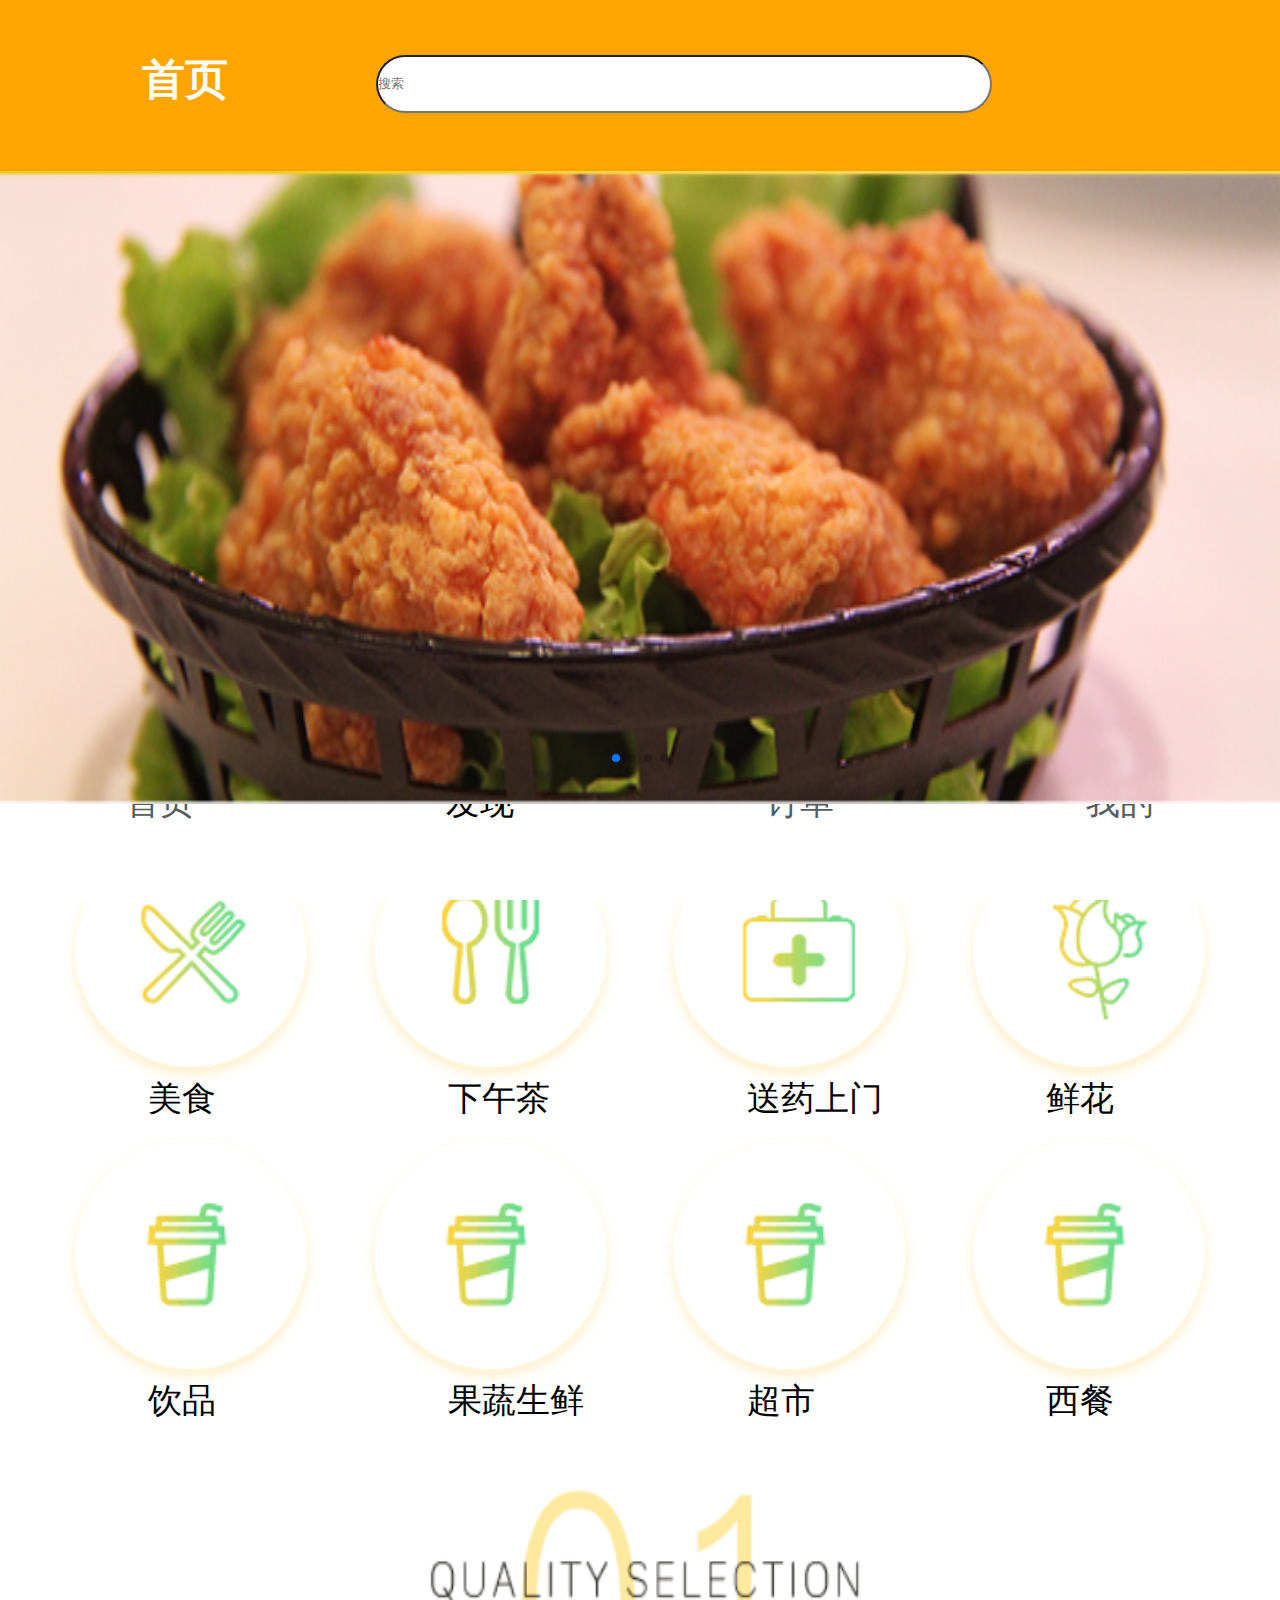
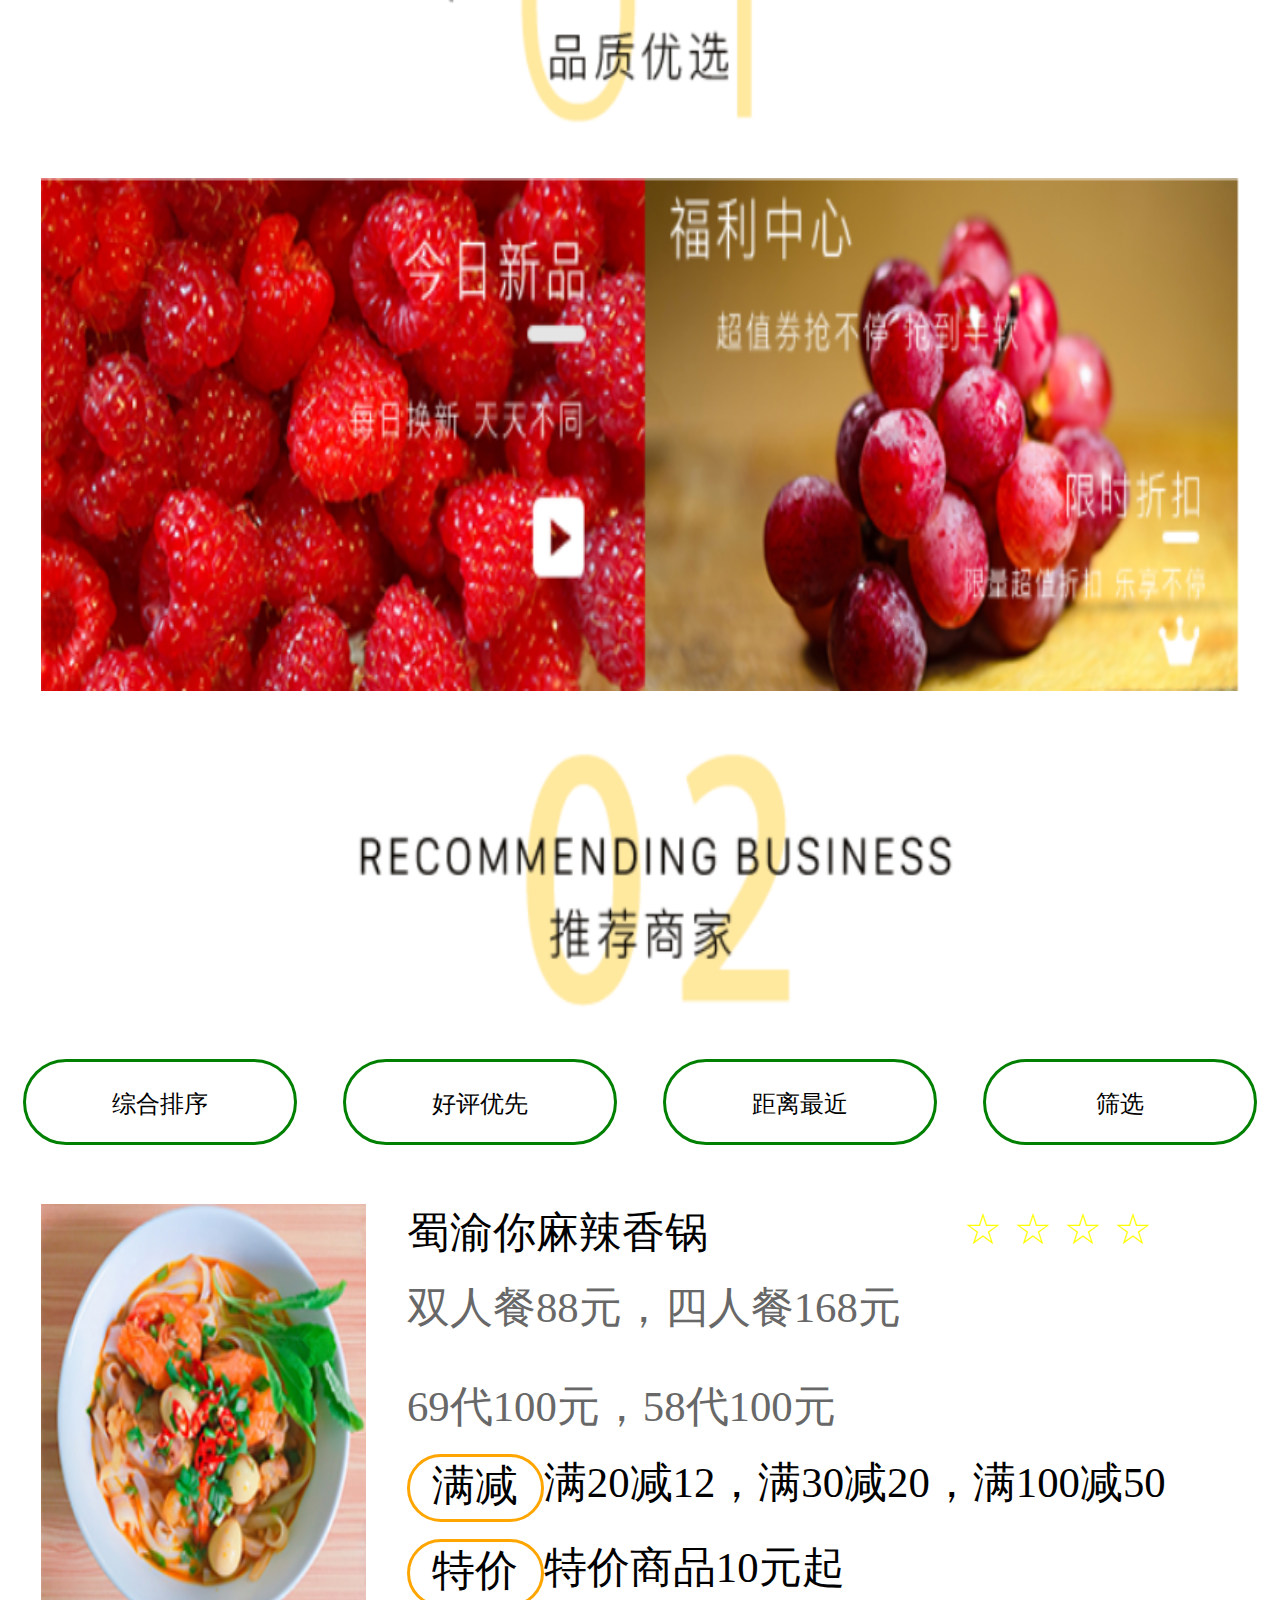
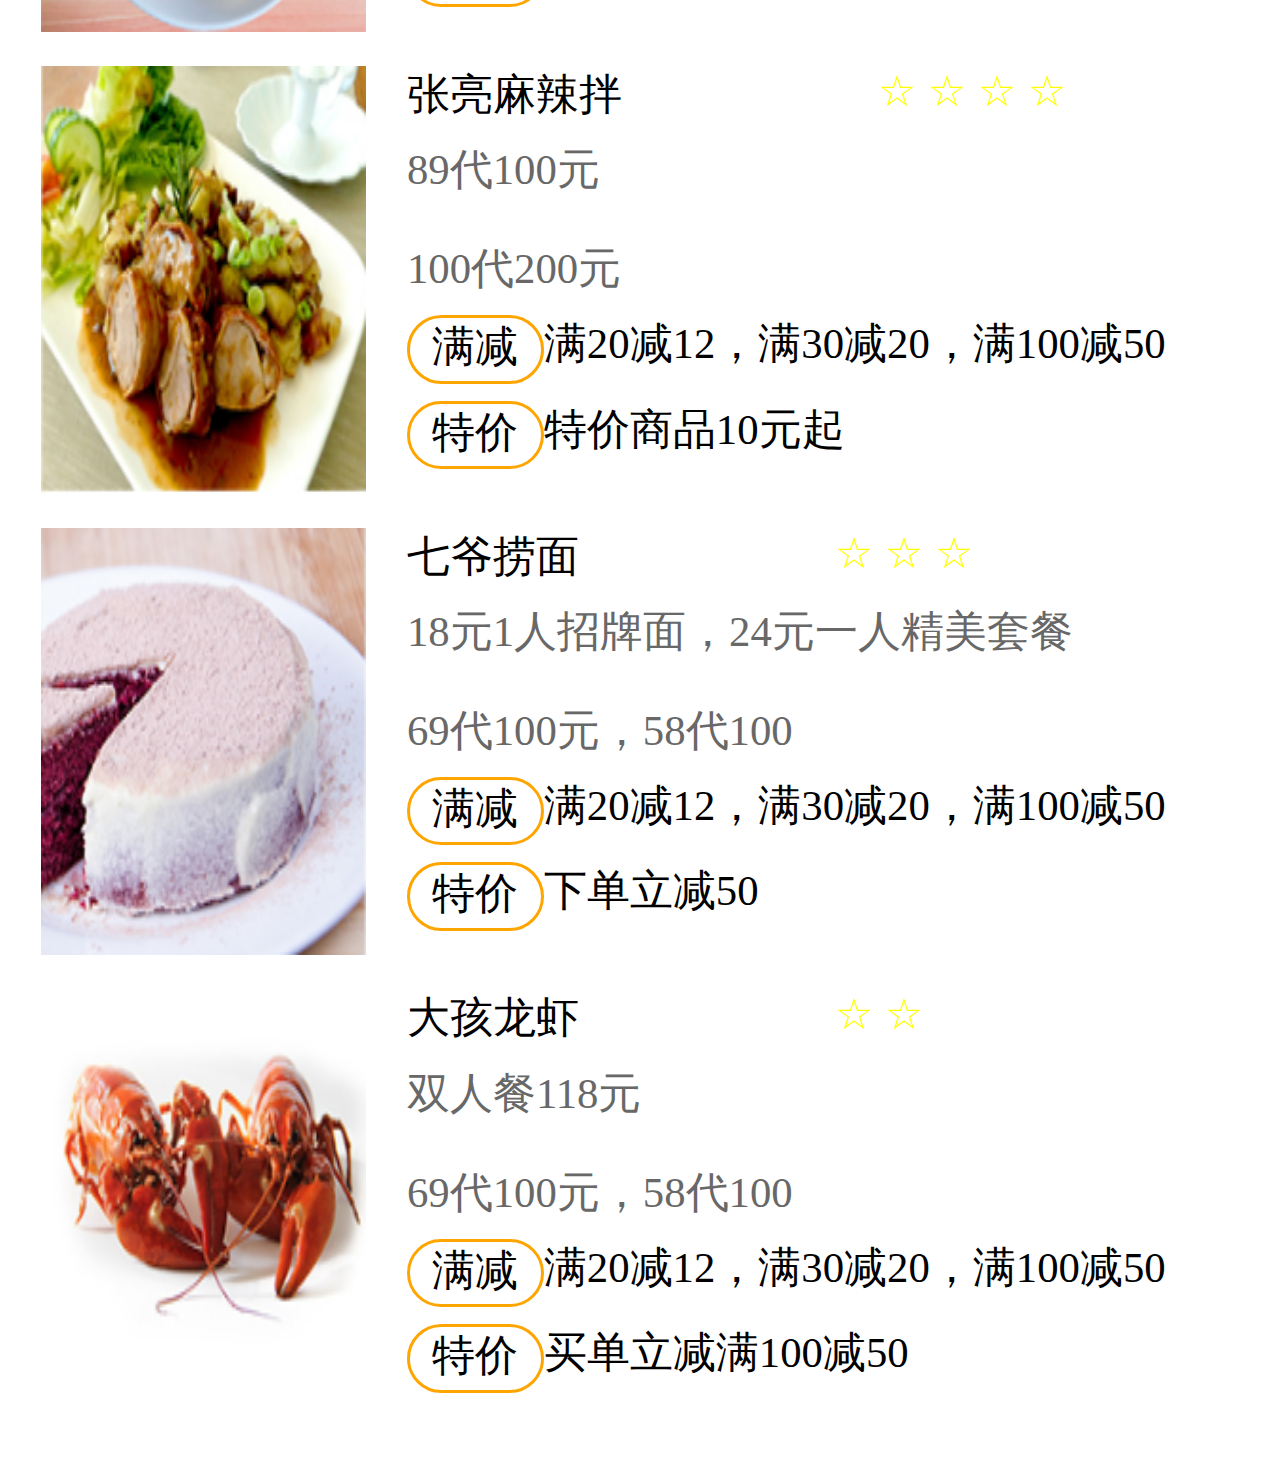
<file: index.html>
<!DOCTYPE html>
<html lang="en">
<head>
	<meta charset="UTF-8">
	<title>首页</title>
	<link rel="stylesheet" href="https://at.alicdn.com/t/font_796615_gh99iekd3jf.css">
	<link rel="stylesheet" href="https://at.alicdn.com/t/font_792906_tx1yiopx9w.css">
	<link rel="stylesheet" href="https://at.alicdn.com/t/font_792906_brr2uvl4r8.css">
	<link rel="stylesheet" href="https://at.alicdn.com/t/font_792906_j4cfblllizk.css">
	<link rel="stylesheet" href="https://at.alicdn.com/t/font_792906_179ae9n8me3.css">
	<link rel="stylesheet" href="https://at.alicdn.com/t/font_782030_am3aoshdhxg.css">
	<meta name="viewport" content="width=device-width,initial-scale=1.0,user-scalable=no">
	<link rel="stylesheet" href="CSS/index.css">
	<link rel="stylesheet" href="CSS/rem.css">
	<link rel="stylesheet" href="CSS/swiper-4.3.5.min.css">
	<script src="js/swiper-4.3.5.min.js"></script>
</head>
<body>
	<div class="head">
		<h4>首页</h4>
		<input type="text" placeholder="搜索">
		<i class="iconfont icon-saomiao"></i>
	</div>
	<div class="pic">
		<div class="swiper-container middle">
			<div class="swiper-wrapper">
				<div class="swiper-slide">
					<img src="img/1.png" alt="">
				</div>
				<div class="swiper-slide">
					<img src="img/q6.jpeg" alt="">
				</div>
				<div class="swiper-slide">
					<img src="img/q2.jpeg" alt="">
				</div>
				<div class="swiper-slide">
					<img src="img/q9.jpeg" alt="">
				</div>
			</div>
			<!-- 如果需要分页器 -->
			<div class="swiper-pagination"></div>

			<!-- 如果需要导航按钮 -->
			<!--<div class="swiper-button-prev"></div>-->
			<!--<div class="swiper-button-next"></div>-->

			<!-- 如果需要滚动条 -->
			<!--<div class="swiper-scrollbar"></div>-->
		</div>
		<!--<img src="img/1.png" alt="">-->
		<!--<div class="box"></div>-->
		<!--<div class="box1"></div>-->
		<!--<div class="box2"></div>-->
		<!--<div class="box3"></div>-->
	</div>
	<div class="middle">
		<ul>
			<li>
				<img src="img/20.png" alt="">
				<p>美食</p>
			</li>
			<li>
				<img src="img/21.png" alt="">
				<p>下午茶</p>
			</li>
			<li>
				<img src="img/24.png" alt="">
				<p>送药上门</p>
			</li>
			<li>
				<img src="img/23.png" alt="">
				<p>鲜花</p>
			</li>
		</ul>
		<ul>
			<li>
				<img src="img/25.png" alt="">
				<p>饮品</p>
			</li>
			<li>
				<img src="img/25.png" alt="">
				<p>果蔬生鲜</p>
			</li>
			<li>
				<img src="img/25.png" alt="">
				<p>超市</p>
			</li>
			<li>
				<img src="img/25.png" alt="">
				<p>西餐</p>
			</li>
		</ul>
	</div>
	<div class="picture">
		<img src="img/2.png" alt="">
	</div>
	<div class="tu">
		<img src="img/3.png" alt="">
	</div>
	<div class="sun">
		<img src="img/5.png" alt="">
	</div>
	<div class="you">
		<div class="box">
			<p>综合排序</p>
		</div>
		<div class="box"><p>好评优先</p></div>
		<div class="box"><p>距离最近</p></div>
		<div class="box"><p>筛选</p></div>
	</div>
	<div class="list">
		<div class="pic">
			<img src="img/11.png" alt="">
		</div>
		<div class="biao">
			<ul>
				<li>
					<p>蜀渝你麻辣香锅</p>
					<i>☆ ☆ ☆ ☆</i>
				</li>
				<li>
					<p>双人餐88元，四人餐168元</p>
					<p class="p2">69代100元，58代100元</p>
				</li>
				<li>
					<div class="man">满减</div>
					<p>满20减12，满30减20，满100减50</p>
				</li>
				<li>
					<div class="jia">特价</div>
					<p>特价商品10元起</p>
				</li>
			</ul>
		</div>
	</div>
	<div class="list">
		<div class="pic">
			<a href="second.html"><img src="img/22.png" alt=""></a>
		</div>
		<div class="biao">
			<ul>
				<li>
					<p>张亮麻辣拌</p>
					<i>☆ ☆ ☆ ☆</i>
				</li>
				<li>
					<p>89代100元</p>
					<p class="p2">100代200元</p>
				</li>
				<li>
					<div class="man">满减</div>
					<p>满20减12，满30减20，满100减50</p>
				</li>
				<li>
					<div class="jia">特价</div>
					<p>特价商品10元起</p>
				</li>
			</ul>
		</div>
	</div>
	<div class="list">
		<div class="pic">
			<img src="img/33.png" alt="">
		</div>
		<div class="biao">
			<ul>
				<li>
					<p>七爷捞面</p>
					<i>☆ ☆ ☆ </i>
				</li>
				<li>
					<p>18元1人招牌面，24元一人精美套餐</p>
					<p class="p2">69代100元，58代100</p>
				</li>
				<li>
					<div class="man">满减</div>
					<p>满20减12，满30减20，满100减50</p>
				</li>
				<li>
					<div class="jia">特价</div>
					<p>下单立减50</p>
				</li>
			</ul>
		</div>
	</div>
	<div class="list">
		<div class="pic">
			<img src="img/44.png" alt="">
		</div>
		<div class="biao">
			<ul>
				<li>
					<p>大孩龙虾</p>
					<i>☆ ☆ </i>
				</li>
				<li>
					<p>双人餐118元</p>
					<p class="p2">69代100元，58代100</p>
				</li>
				<li>
					<div class="man">满减</div>
					<p>满20减12，满30减20，满100减50</p>
				</li>
				<li>
					<div class="jia">特价</div>
					<p>买单立减满100减50</p>
				</li>
			</ul>
		</div>
	</div>
	<div class="bottom">
		<div class="box12">
			<i class="iconfont icon-shouyetubiao-"></i>
			<p class="first"><a href="index.html">首页</a></p>
		</div>
		<div class="box12">
			<i class="iconfont icon-faxian"></i>
			<p class="first">发现</p>
		</div>
		<div class="box12">
			<i class="iconfont icon-dingdanxuanzhong"></i>
			<p class="first"><a href="tenth.html">订单</a></p>
		</div>
		<div class="box12">
			<i class="iconfont icon-wode"></i>
			<p class="first"><a href="eleven.html">我的</a></p>
		</div>
	</div>
	<!--<div class="bottom">-->
		<!--<img src="img/56.png" alt="">-->
	<!--</div>-->
	<script>
        var mySwiper = new Swiper ('.swiper-container', {

            direction: 'horizontal',
            loop: true,

            // 如果需要分页器
            pagination: {
                el: '.swiper-pagination',
                clickable:true
            },

            // 如果需要前进后退按钮
            navigation: {
                nextEl: '.swiper-button-next',
                prevEl: '.swiper-button-prev',
            },

            // 如果需要滚动条
            // scrollbar: {
            //     el: '.swiper-scrollbar',
            // },
            speed:300,
            autoplay : {
                delay:2000
            },
        })

	</script>
</body>
</html>
</file>
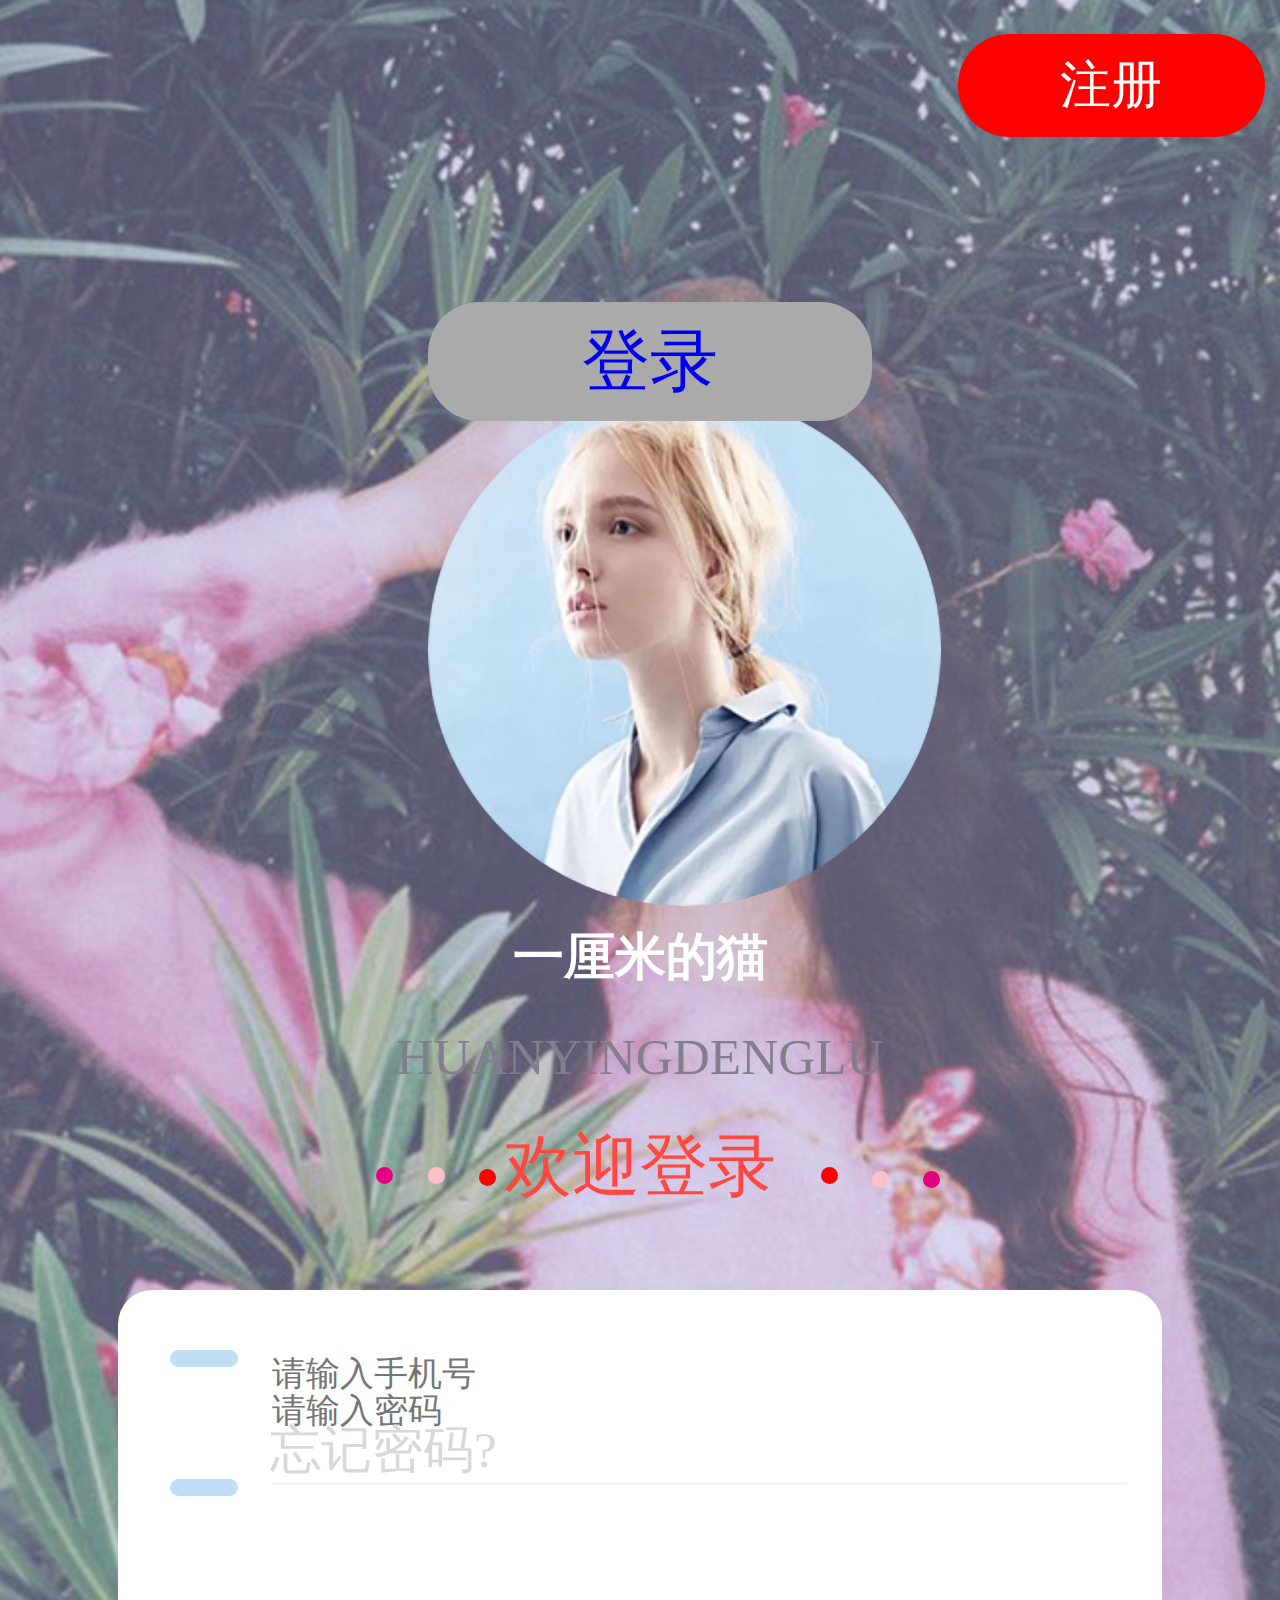
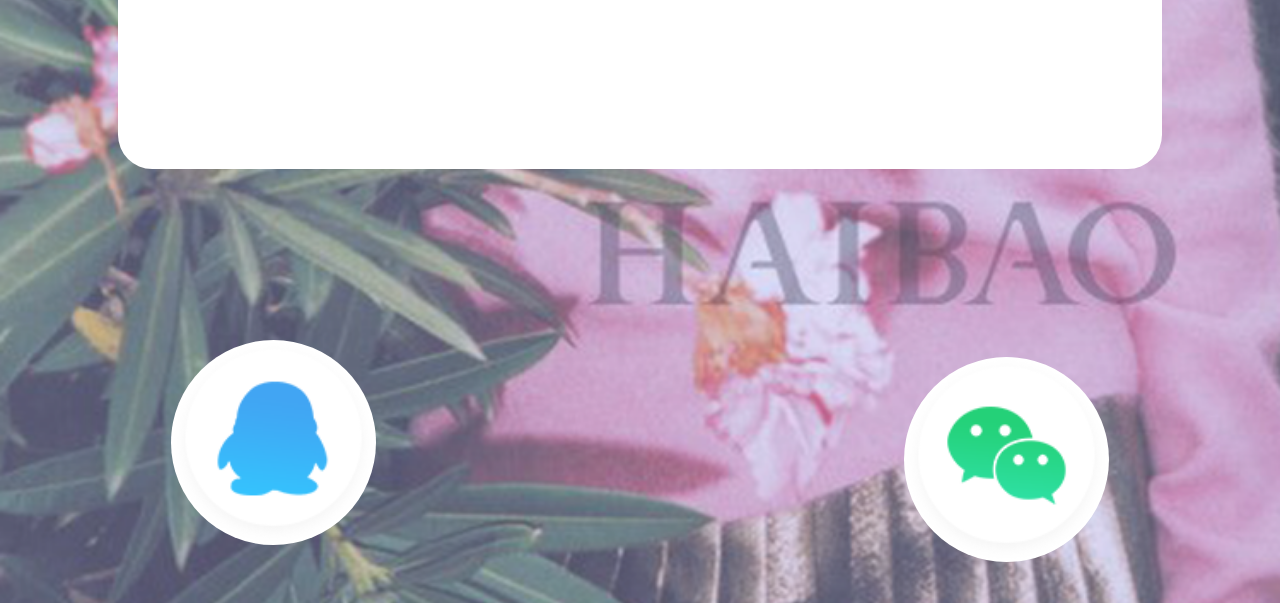
<file: eighth.html>
<!DOCTYPE html>
<html lang="en">
<head>
	<meta charset="UTF-8">
	<title>登录</title>
	<link rel="stylesheet" href="https://at.alicdn.com/t/font_792906_vsqolt3sty.css">
	<link rel="stylesheet" href="https://at.alicdn.com/t/font_792906_szt8znpb1q.css">
	<link rel="stylesheet" href="https://at.alicdn.com/t/font_792906_b518ahgv7x.css">
	<link rel="stylesheet" href="CSS/eighth.css">
	<link rel="stylesheet" href="CSS/rem.css">
</head>
<body>
	<div class="head">注册</div>
	<div class="tou"></div>
	<h3>一厘米的猫</h3>
	<i>HUANYINGDENGLU</i>
	<p>欢迎登录</p>
	<div class="box"></div>
	<div class="two"></div>
	<div class="three"></div>
	<div class="box1"></div>
	<div class="two1"></div>
	<div class="three1"></div>
	<div class="shu">
		<input type="text" placeholder="请输入手机号">
		<div class="box"></div>
		<i class="iconfont icon-shouji-copy"></i>
		<input type="password" placeholder="请输入密码">
		<div class="box1"></div>
		<i class="iconfont icon-icon-"></i>
		<i class="iconfont icon-wenhao"></i>
		<p>忘记密码?</p>
	</div>
	<div class="wang"><a href="index.html">登录</a></div>
	<div class="qq">
		<img src="img/69.png" alt="">
	</div>
	<div class="wei">
		<img src="img/70.png" alt="">
	</div>
</body>
</html>
</file>
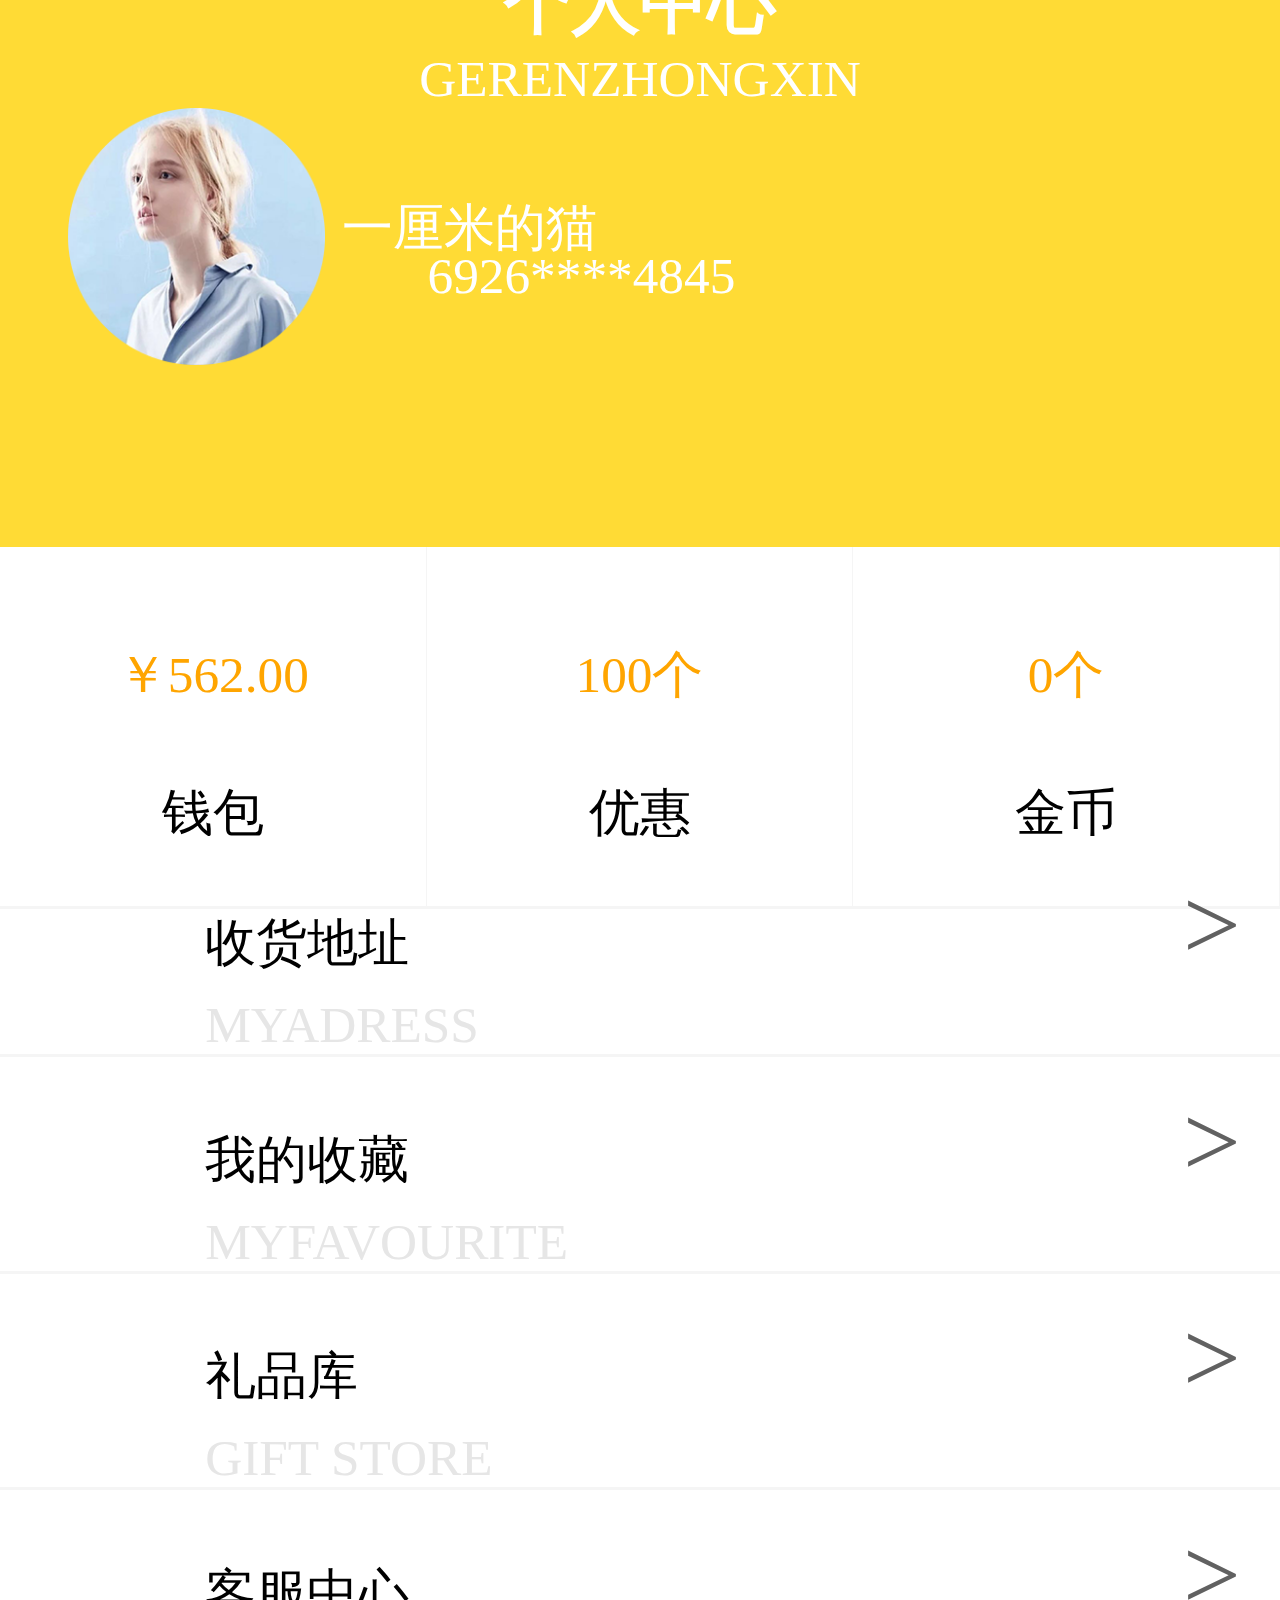
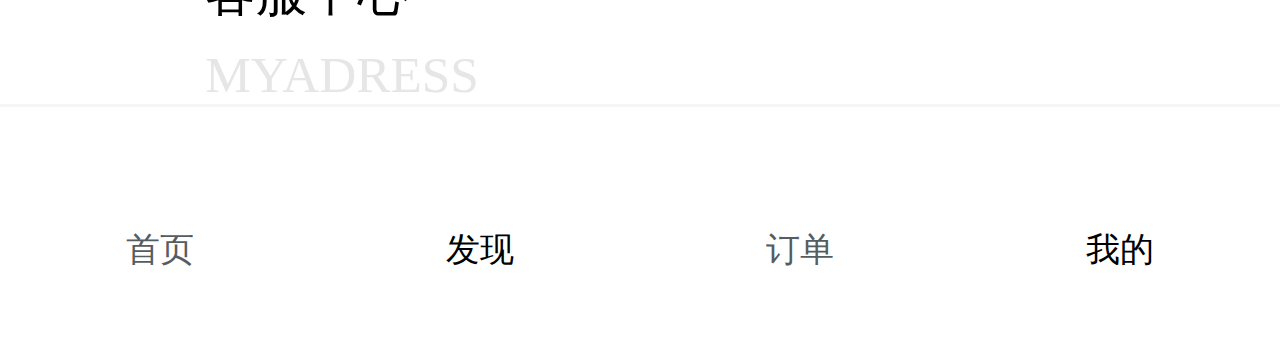
<file: eleven.html>
<!DOCTYPE html>
<html lang="en">
<head>
	<meta charset="UTF-8">
	<title>个人中心</title>
	<link rel="stylesheet" href="https://at.alicdn.com/t/font_796615_u9lhoy7e45p.css">
	<link rel="stylesheet" href="https://at.alicdn.com/t/font_792906_tx1yiopx9w.css">
	<link rel="stylesheet" href="https://at.alicdn.com/t/font_792906_brr2uvl4r8.css">
	<link rel="stylesheet" href="https://at.alicdn.com/t/font_792906_j4cfblllizk.css">
	<link rel="stylesheet" href="https://at.alicdn.com/t/font_792906_179ae9n8me3.css">
	<link rel="stylesheet" href="hrrps://at.alicdn.com/t/font_796615_iay0zj6sz7.css">
	<link rel="stylesheet" href="https://at.alicdn.com/t/font_796615_rrb2fb5ryh.css">
	<link rel="stylesheet" href="https://at.alicdn.com/t/font_796615_dqcznr0723i.css">
	<link rel="stylesheet" href="https://at.alicdn.com/t/font_796615_jvt9291gge.css">
	<link rel="stylesheet" href="https://at.alicdn.com/t/font_796615_x275gc31mu.css">
	<link rel="stylesheet" href="https://at.alicdn.com/t/font_796615_ckb2chuyum4.css">
	<link rel="stylesheet" href="https://at.alicdn.com/t/font_796615_y4f17zitxi.css">
	<link rel="stylesheet" href="CSS/eleven.css">
	<link rel="stylesheet" href="CSS/rem.css">
</head>
<body>
	<div class="head">
		<i class="iconfont icon-shezhi"></i>
		<h3>个人中心</h3>
		<i class="iconfont icon-icon03"></i>
		<p class="one">GERENZHONGXIN</p>
		<div class="box">
			<img src="img/68.png" alt="">
		</div>
		<h4>一厘米的猫</h4>
		<i class="iconfont icon-shouji"></i>
		<p class="two">6926****4845</p>
	</div>
	<div class="middle">
		<div class="box">
			<h3>￥562.00</h3>
			<p>钱包</p>
		</div>
		<div class="box">
			<h3>100个</h3>
			<p>优惠</p>
		</div>
		<div class="box">
			<h3>0个</h3>
			<p>金币</p>
		</div>
	</div>
	<div class="list">
		<i class="iconfont icon-weibiaoti5"></i>
		<h3>收货地址</h3>
		<p>MYADRESS</p>
		<i class="you">&gt;</i>
	</div>
	<div class="list">
		<i class="iconfont icon-xinaixin"></i>
		<h3>我的收藏</h3>
		<p>MYFAVOURITE</p>
		<i class="you">&gt;</i>
	</div>
	<div class="list">
		<i class="iconfont icon-liwu"></i>
		<h3>礼品库</h3>
		<p>GIFT STORE</p>
		<i class="you">&gt;</i>
	</div>
	<div class="list">
		<i class="iconfont icon-weibiaoti5"></i>
		<h3>客服中心</h3>
		<p>MYADRESS</p>
		<i class="you">&gt;</i>
	</div>
	<div class="bottom">
		<div class="box12">
			<i class="iconfont icon-shouye"></i>
		<p class="first"><a href="index.html">首页</a></p>
		</div>
		<div class="box12">
			<i class="iconfont icon-faxian"></i>
		<p class="first">发现</p>
		</div>
		<div class="box12">
			<i class="iconfont icon-dingdanxuanzhong"></i>
		<p class="first"><a href="tenth.html">订单</a></p>
		</div>
		<div class="box12">
			<i class="iconfont icon-wode"></i>
		<p class="first">我的</p>
		</div>
	</div>
</body>
</html>
</file>
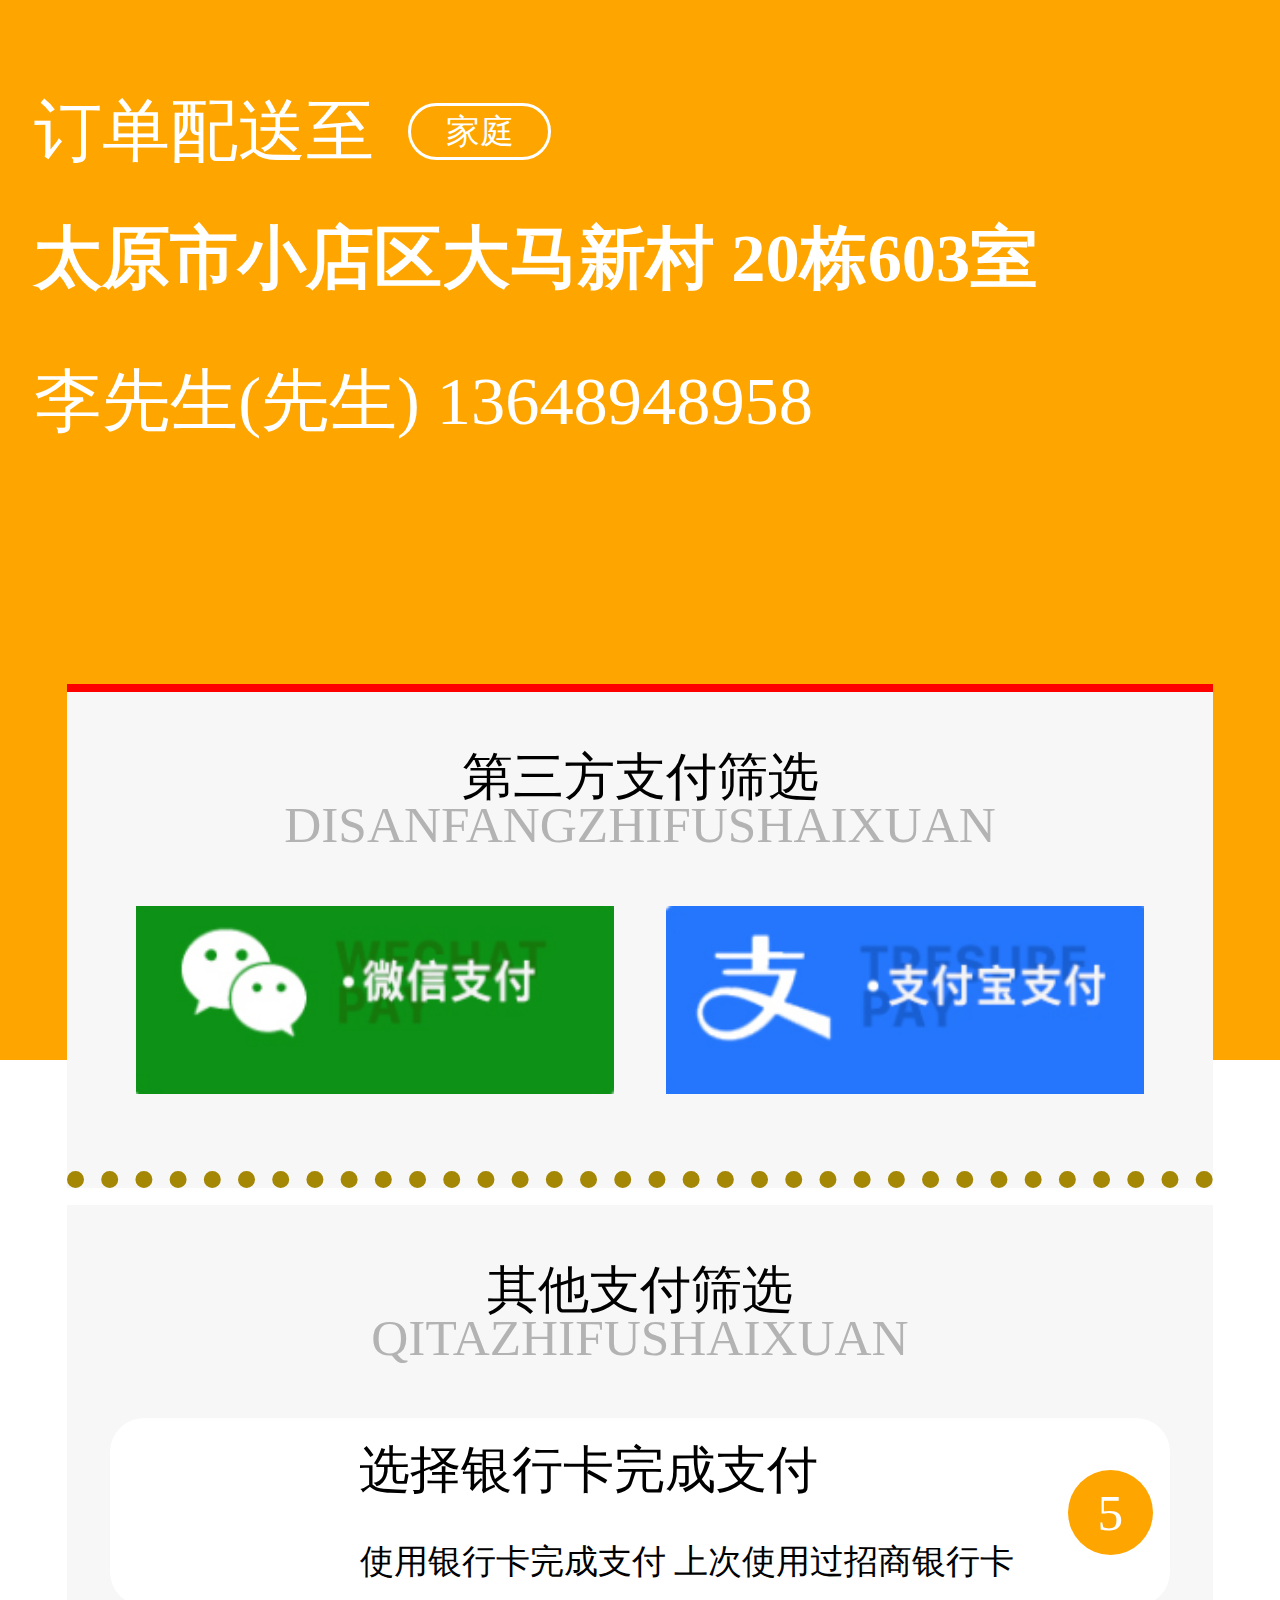
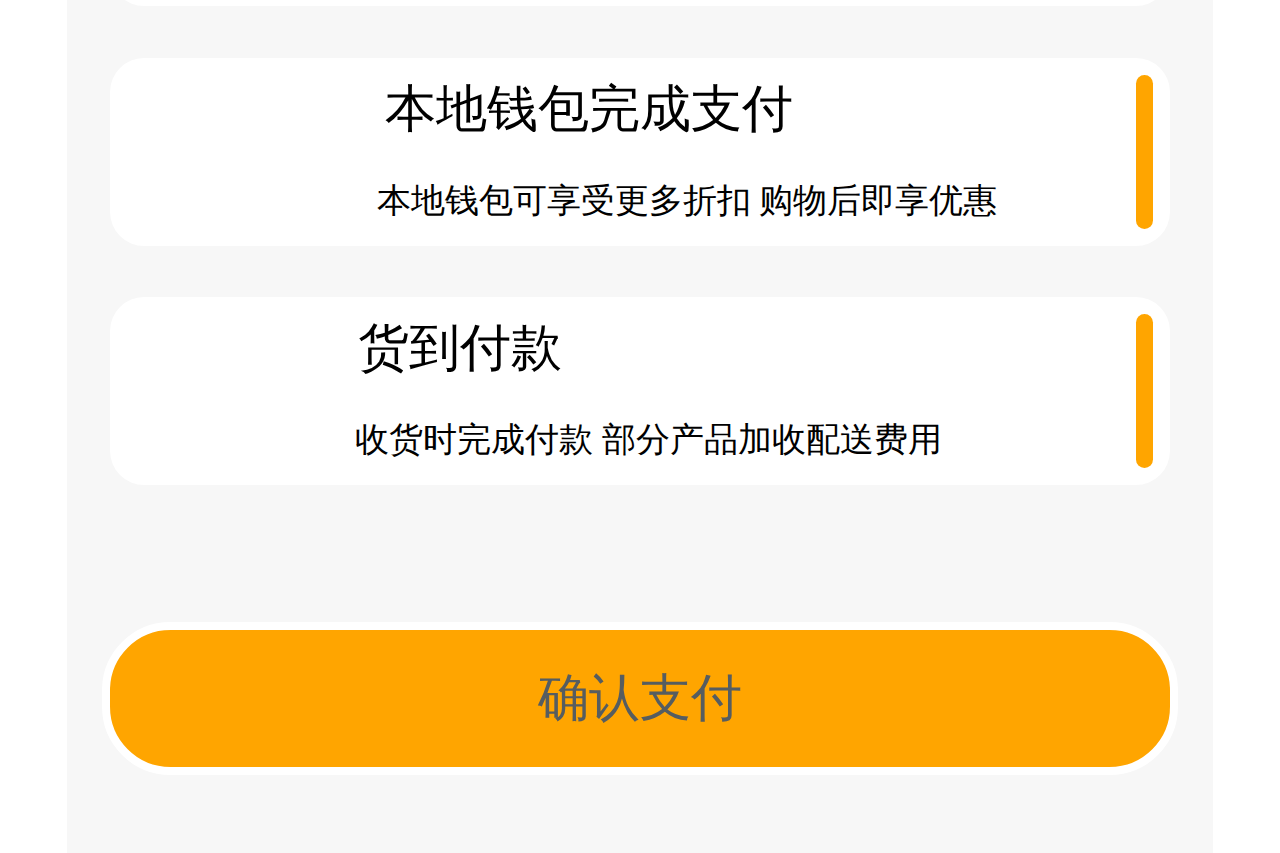
<file: fifth.html>
<!DOCTYPE html>
<html lang="en">
<head>
	<meta charset="UTF-8">
	<title>支付</title>
	<link rel="stylesheet" href="https://at.alicdn.com/t/font_792906_894iyboywvi.css">
	<link rel="stylesheet" href="https://at.alicdn.com/t/font_792906_2mia4tcvpvm.css">
	<link rel="stylesheet" href="CSS/fifth.css">
	<link rel="stylesheet" href="CSS/rem.css">
</head>
<body>
	<div class="head">
		<i class="iconfont icon-fanhui1"></i>
		<p>订单配送至</p>
		<div class="box">家庭</div>
		<h3>太原市小店区大马新村	20栋603室</h3>
		<p>李先生(先生) 13648948958</p>
	</div>
	<div class="middle">
		<p>第三方支付筛选</p>
		<i>DISANFANGZHIFUSHAIXUAN</i>
		<div class="box">
			<img src="img/63.png" alt="">
		</div>
		<div class="right">
			<img src="img/64.png" alt="">
		</div>
	</div>
	<div class="src">
		<p>其他支付筛选</p>
		<i>QITAZHIFUSHAIXUAN</i>
		<div class="table">
			<div class="pic">
				<i class="iconfont icon-shuaqiaqiapianyinhangqia"></i>
			</div>
			<p>选择银行卡完成支付</p>
			<p class="one">使用银行卡完成支付 上次使用过招商银行卡</p>
			<div class="box">5</div>
		</div>
		<div class="table">
			<div class="pic">
				<i class="iconfont icon-shuaqiaqiapianyinhangqia"></i>
			</div>
			<p>本地钱包完成支付</p>
			<p class="one">本地钱包可享受更多折扣 购物后即享优惠</p>
			<div class="box1"></div>
		</div>
		<div class="third">
			<div class="pic">
				<i class="iconfont icon-shuaqiaqiapianyinhangqia"></i>
			</div>
			<p>货到付款</p>
			<p class="one">收货时完成付款 部分产品加收配送费用</p>
			<div class="box1"></div>
		</div>
		<div class="last"><a href="sixth.html">确认支付</a></div>
	</div>

</body>
</html>
</file>
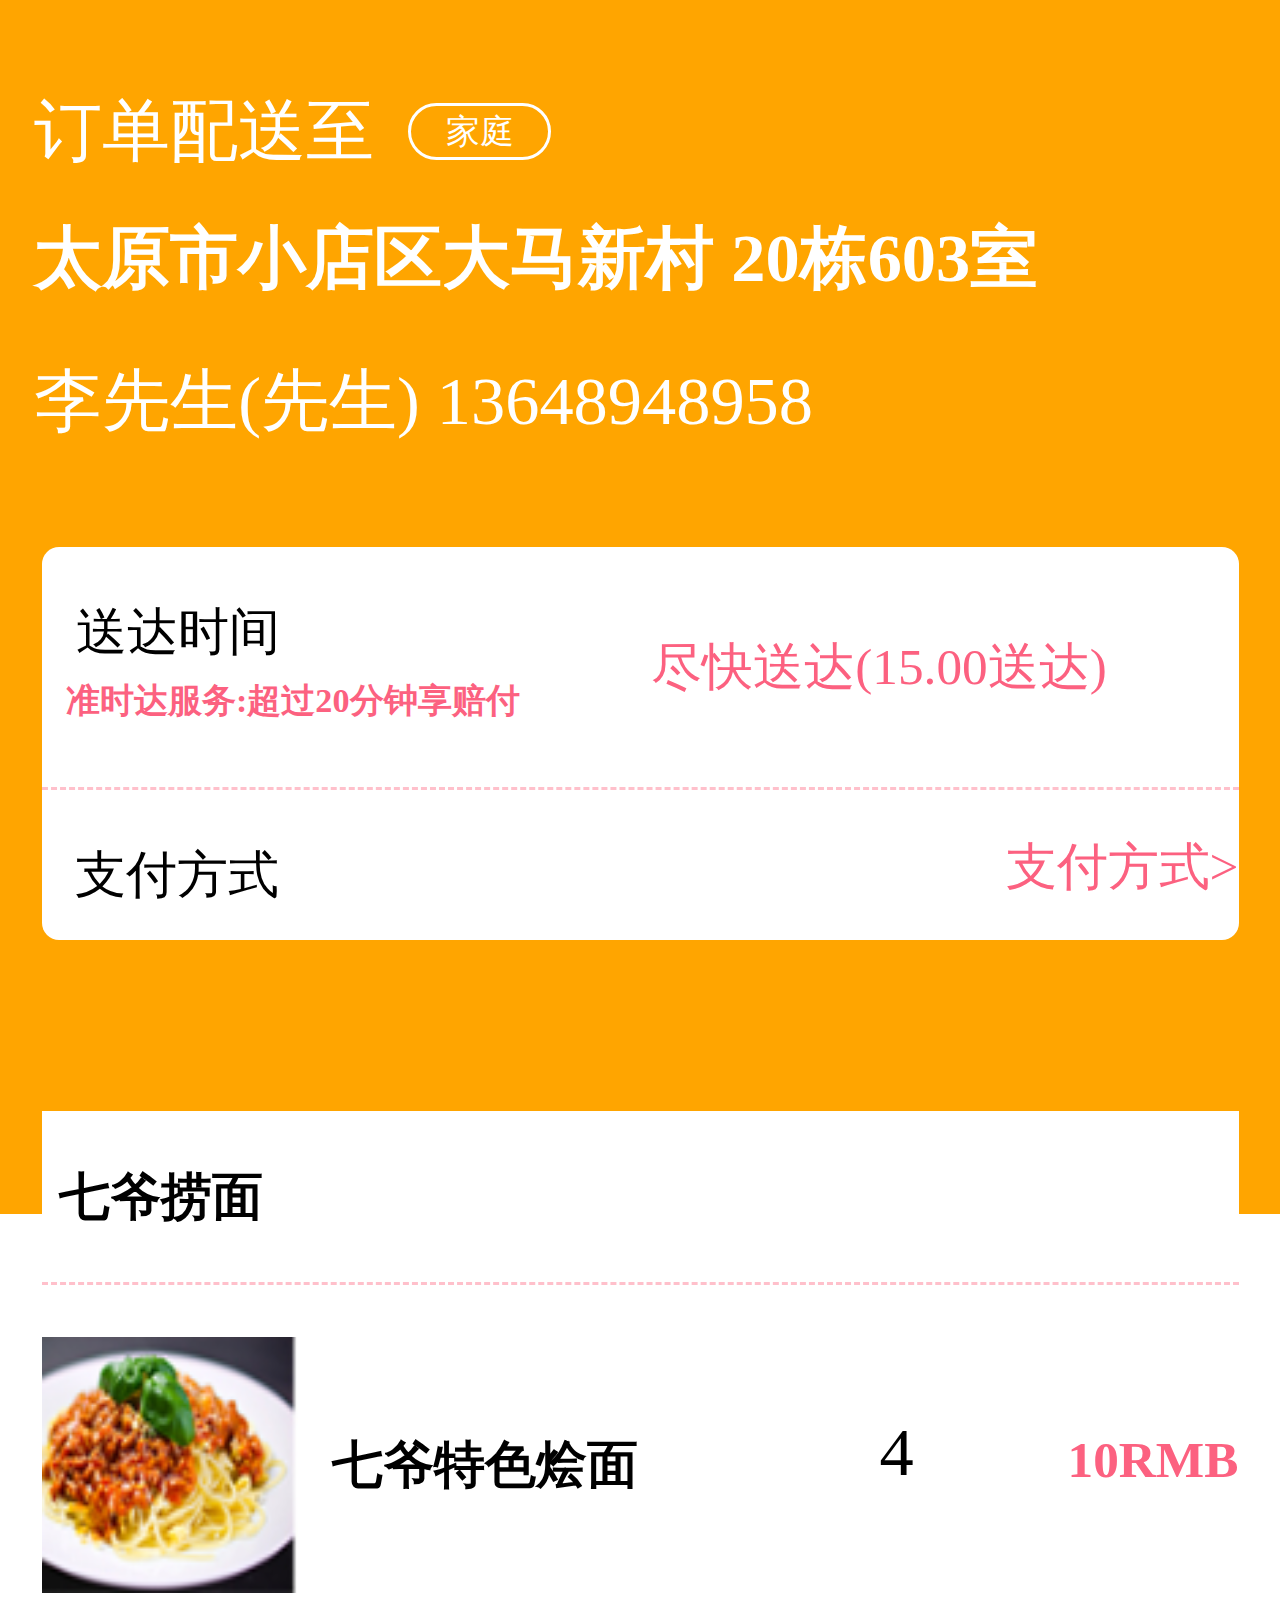
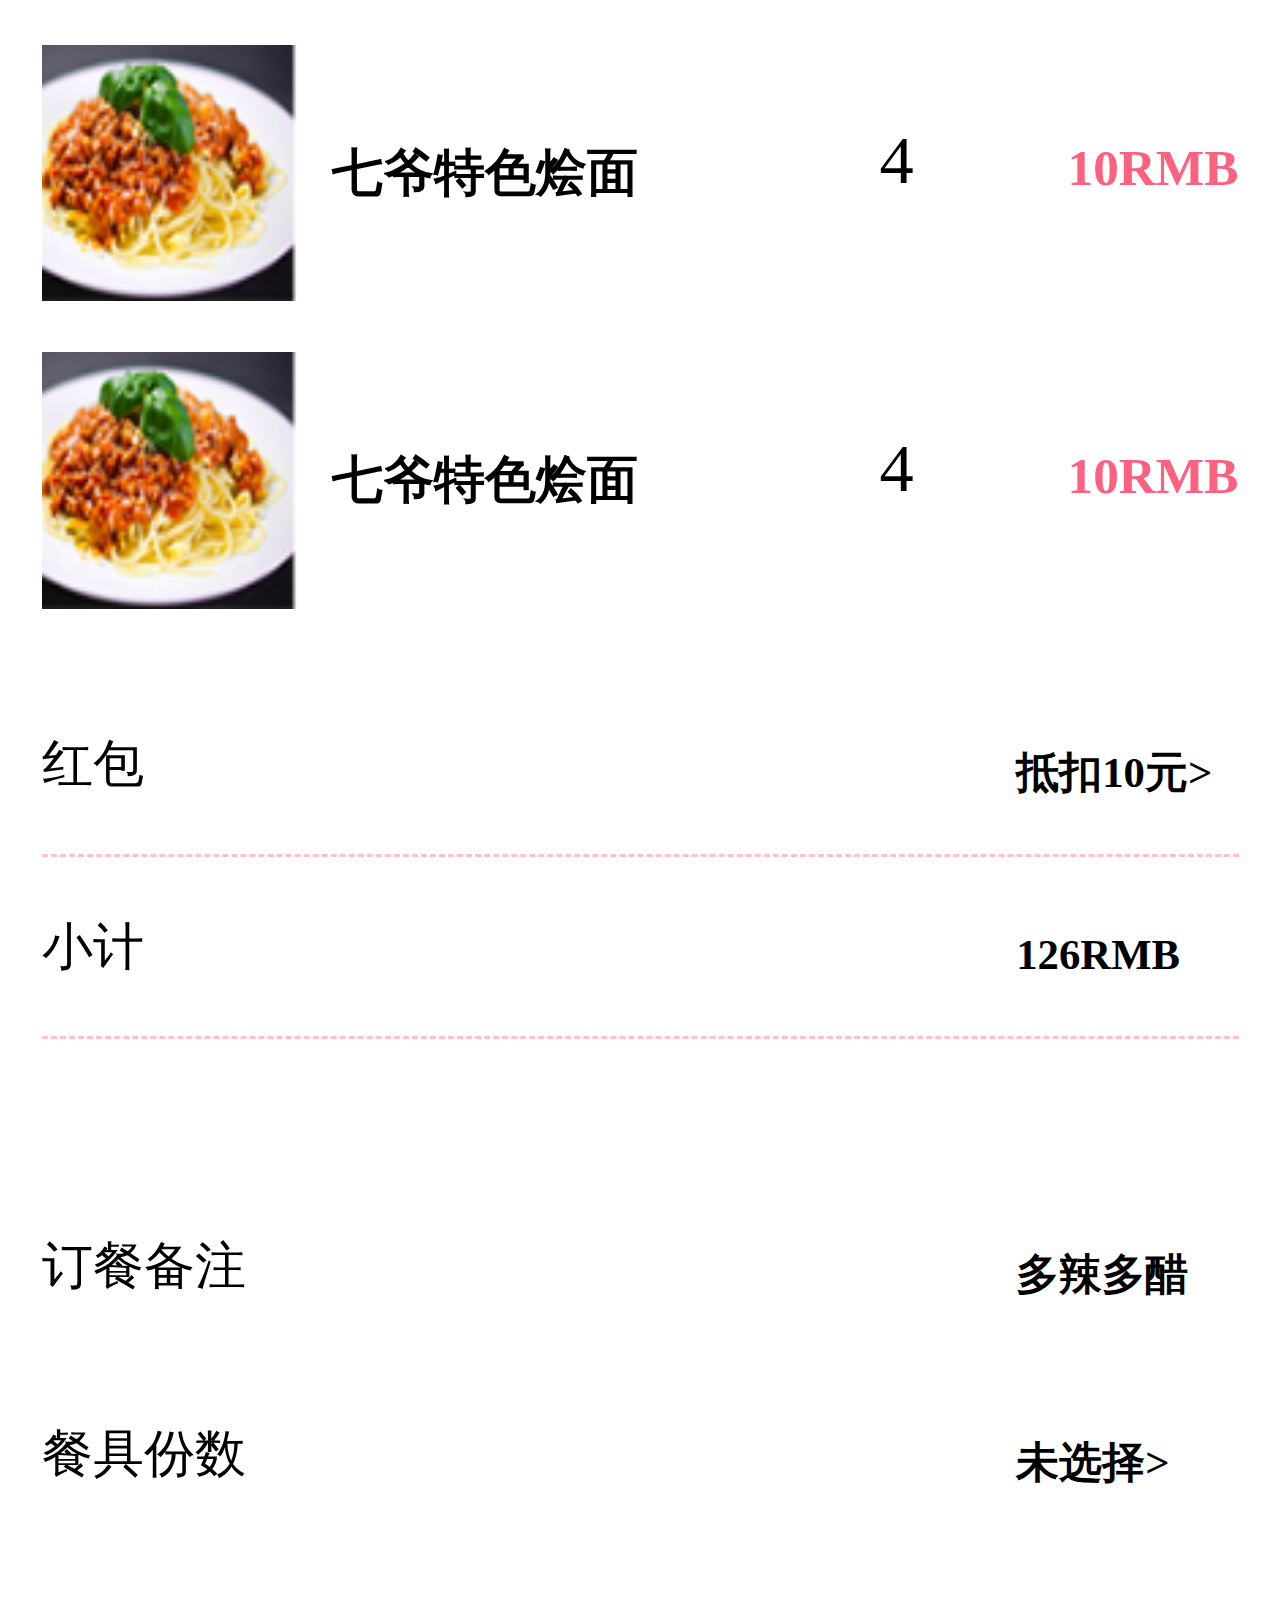
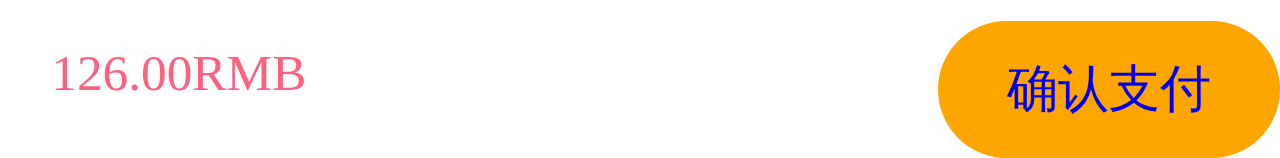
<file: fourth.html>
<!DOCTYPE html>
<html lang="en">
<head>
	<meta charset="UTF-8">
	<title>确认支付</title>
	<link rel="stylesheet" href="https://at.alicdn.com/t/font_792906_894iyboywvi.css">
	<link rel="stylesheet" href="https://at.alicdn.com/t/font_792906_2mia4tcvpvm.css">
	<link rel="stylesheet" href="https://at.alicdn.com/t/font_792906_yvxlz0cvkwf.css">
	<link rel="stylesheet" href="https://at.alicdn.com/t/font_792906_2mia4tcvpvm.css">
	<link rel="stylesheet" href="CSS/fourth.css">
	<link rel="stylesheet" href="CSS/rem.css">
</head>
<body>
	<div class="head">
		<a href="second.html"><i class="iconfont icon-fanhui1"></i></a>
		<p>订单配送至</p>
		<div class="box">家庭</div>
		<h3>太原市小店区大马新村	20栋603室</h3>
		<p>李先生(先生) 13648948958</p>
		<div class="boss">
			<div class="top">
				<p>送达时间</p>
				<h3>准时达服务:超过20分钟享赔付</h3>
				<i>尽快送达(15.00送达)</i>
			</div>
			<div class="bottom">
				<p>支付方式</p>
				<i>支付方式&gt;</i>
			</div>
		</div>
	</div>
	<div class="smallbox">
		<div class="center">
			<div class="box">
				<h3>七爷捞面</h3>
			</div>
			<div class="list">
				<div class="pic">
					<img src="img/62.png" alt="">
				</div>
				<h3>七爷特色烩面</h3>
				<i class="iconfont icon-icon--"></i>
				<p>4</p>
				<h6>10RMB</h6>
			</div>
			<div class="list">
				<div class="pic">
					<img src="img/62.png" alt="">
				</div>
				<h3>七爷特色烩面</h3>
				<i class="iconfont icon-icon--"></i>
				<p>4</p>
				<h6>10RMB</h6>
			</div>
			<div class="list">
				<div class="pic">
					<img src="img/62.png" alt="">
				</div>
				<h3>七爷特色烩面</h3>
				<i class="iconfont icon-icon--"></i>
				<p>4</p>
				<h6>10RMB</h6>
			</div>
		</div>
		<div class="bao">
			<p>红包</p>
			<h3>抵扣10元&gt;</h3>
		</div>
		<div class="bao">
			<p>小计</p>
			<h3>126RMB</h3>
		</div>
		<div class="finally">
			<p>订餐备注</p>
			<h3>多辣多醋</h3>
		</div>
		<div class="end">
			<p>餐具份数</p>
			<h3>未选择&gt;</h3>
		</div>
		<div class="zui">
			<p>126.00RMB</p>
			<div class="box"><a href="javascript:;">确认支付</a></div>
		</div>
	</div>
<div class="bigbox">
	<div class="middle">
		<p>第三方支付筛选</p>
		<i>DISANFANGZHIFUSHAIXUAN</i>
		<div class="box">
			<img src="img/63.png" alt="">
		</div>
		<div class="right">
			<img src="img/64.png" alt="">
		</div>
	</div>
	<div class="src">
		<p>其他支付筛选</p>
		<i>QITAZHIFUSHAIXUAN</i>
		<div class="table">
			<div class="pic">
				<i class="iconfont icon-shuaqiaqiapianyinhangqia"></i>
			</div>
			<p>选择银行卡完成支付</p>
			<p class="one">使用银行卡完成支付 上次使用过招商银行卡</p>
			<div class="box">5</div>
		</div>
		<div class="table">
			<div class="pic">
				<i class="iconfont icon-shuaqiaqiapianyinhangqia"></i>
			</div>
			<p>本地钱包完成支付</p>
			<p class="one">本地钱包可享受更多折扣 购物后即享优惠</p>
			<div class="box1"></div>
		</div>
		<div class="third">
			<div class="pic">
				<i class="iconfont icon-shuaqiaqiapianyinhangqia"></i>
			</div>
			<p>货到付款</p>
			<p class="one">收货时完成付款 部分产品加收配送费用</p>
			<div class="box1"></div>
		</div>
		<div class="last"><a href="sixth.html">确认支付</a></div>
	</div>
</div>
</body>
</html>
<script>
	let i=document.querySelector(".bottom i");
    // console.log(i);
    let big=document.querySelector(".bigbox");
    let small=document.querySelector(".smallbox");
    console.log(small);
	i.onclick=function () {
		big.style.display="block";
		small.style.display="none";
    }
</script>
</file>
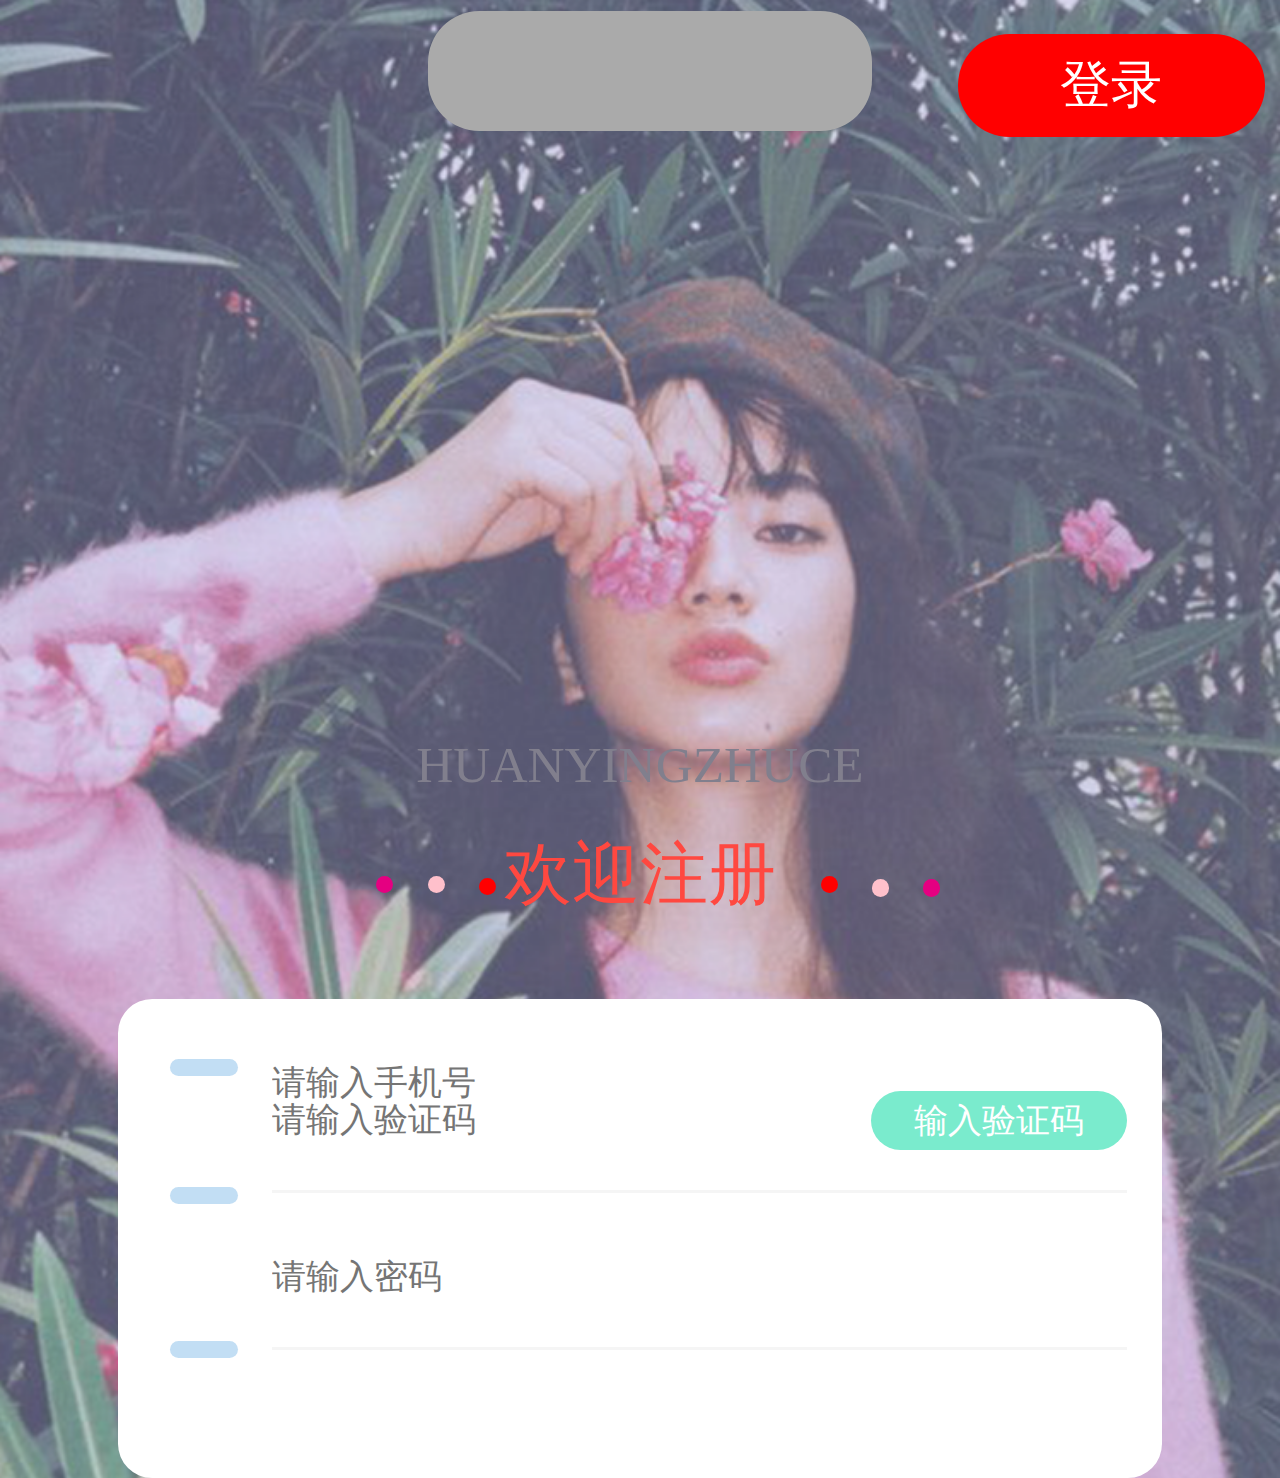
<file: ninth.html>
<!DOCTYPE html>
<html lang="en">
<head>
	<meta charset="UTF-8">
	<title>注册</title>
	<link rel="stylesheet" href="https://at.alicdn.com/t/font_792906_9dwrcbjzoyi.css">
	<link rel="stylesheet" href="https://at.alicdn.com/t/font_792906_szt8znpb1q.css">
	<link rel="stylesheet" href="https://at.alicdn.com/t/font_792906_b518ahgv7x.css">
	<link rel="stylesheet" href="CSS/ninth.css">
	<link rel="stylesheet" href="CSS/rem.css">
</head>
<body>
	<div class="head">登录</div>
	<i>HUANYINGZHUCE</i>
	<p>欢迎注册</p>
	<div class="box"></div>
	<div class="two"></div>
	<div class="three"></div>
	<div class="box1"></div>
	<div class="two1"></div>
	<div class="three1"></div>
	<div class="shu">
		<input type="text" placeholder="请输入手机号">
		<div class="box"></div>
		<i class="iconfont icon-shouji-copy"></i>
		<input type="text" placeholder="请输入验证码">
		<div class="box1"></div>
		
		<div class="box2">输入验证码</div>
		<input type="password" placeholder="请输入密码">
		<div class="box3"></div>
		<i class="iconfont icon-icon-"></i>
	</div>
	<div class="wang">
		<a href="eighth.html"><i class="iconfont icon-duigou1"></i></a>
	</div>
</body>
</html>
</file>
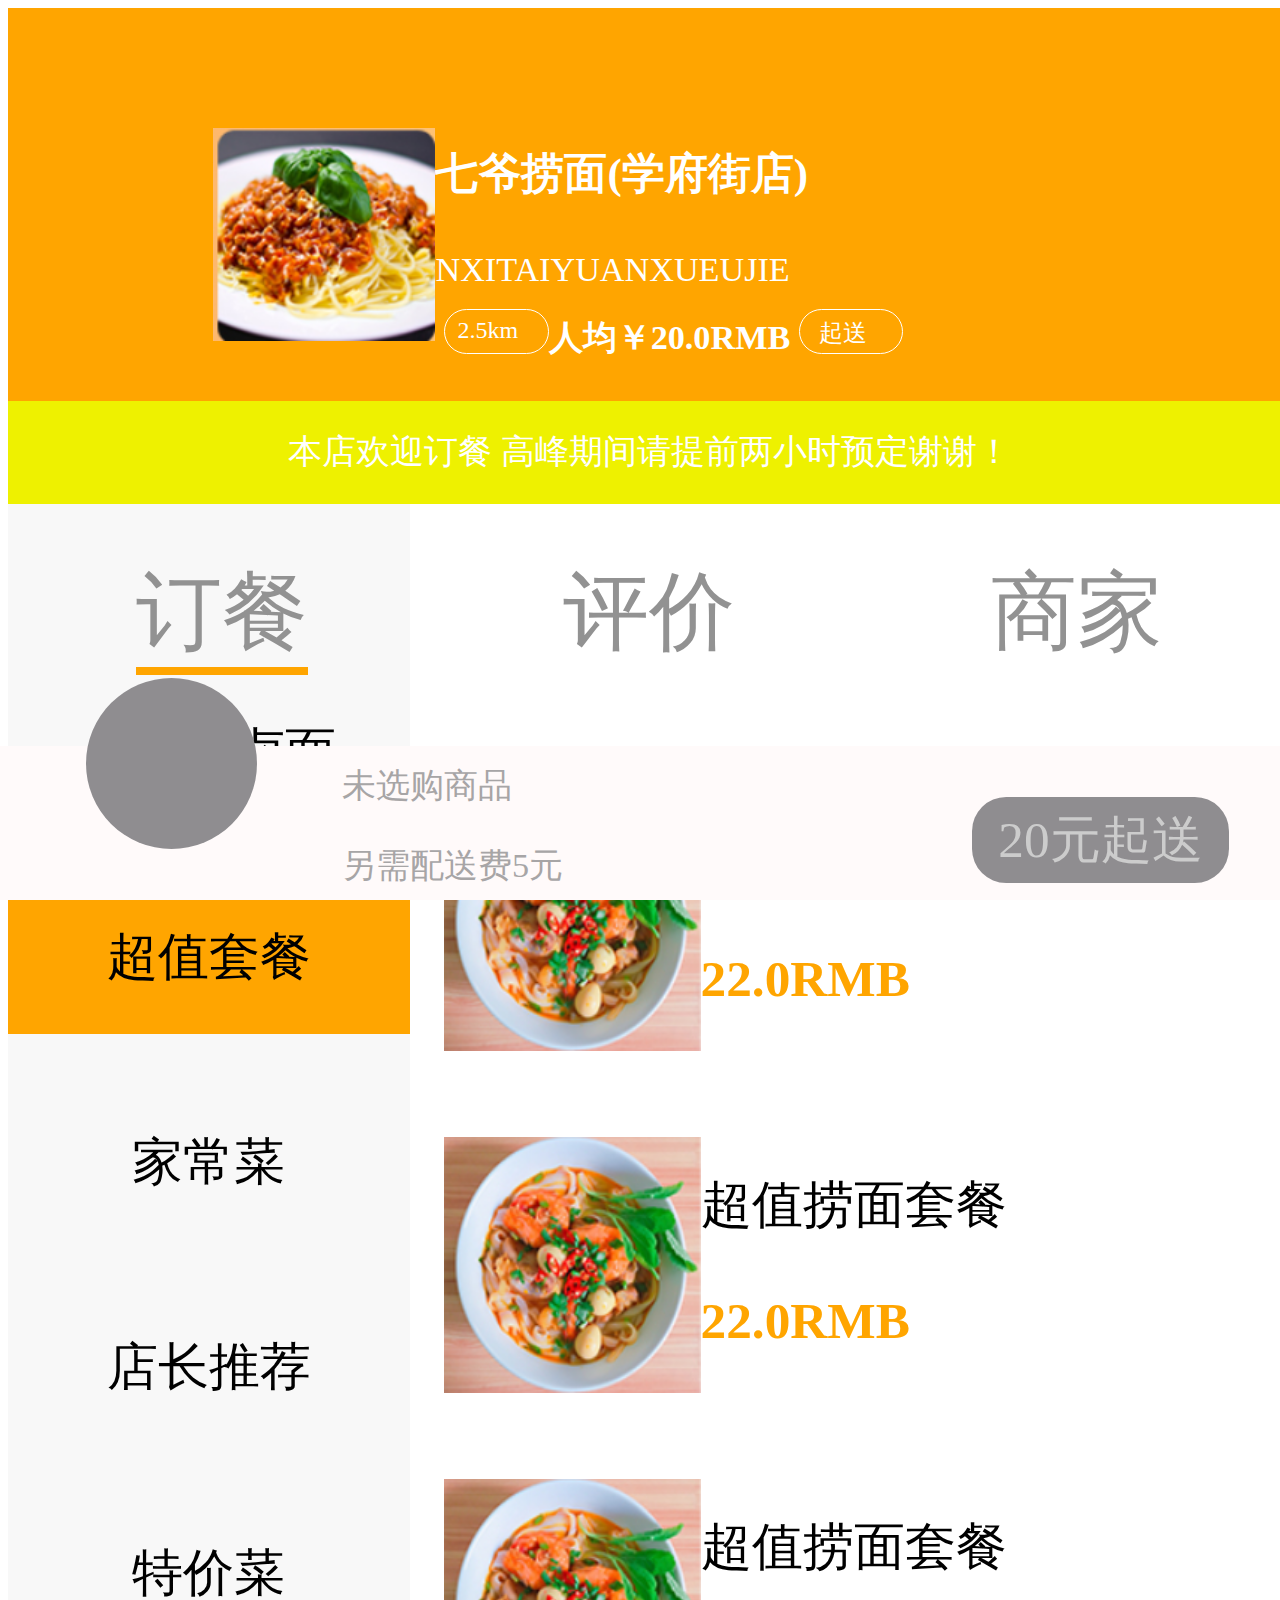
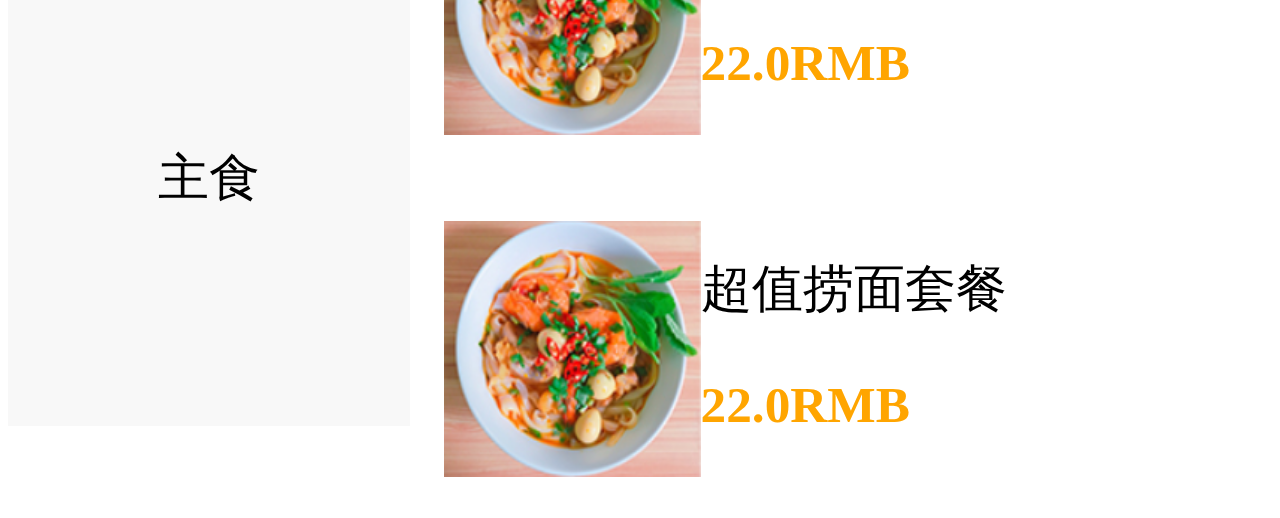
<file: second.html>
<!DOCTYPE html>
<html lang="en">
<head>
	<meta charset="UTF-8">
	<title>店铺详情</title>
	<link rel="stylesheet" href="https://at.alicdn.com/t/font_796615_hoqtya62hh.css">
	<link rel="stylesheet" href="https://at.alicdn.com/t/font_796615_4g62o06gksv.css">
	<link rel="stylesheet" href="https://at.alicdn.com/t/font_782030_zyp6t8mpae.css">
	<link rel="stylesheet" href="https://at.alicdn.com/t/font_782030_ue17nyx4fl.css">
	<link rel="stylesheet" href="https://at.alicdn.com/t/font_782030_krwsw2wk85q.css">
	<link rel="stylesheet" href="https://at.alicdn.com/t/font_782030_u4gx58o31bb.css">
	<link rel="stylesheet" href="https://at.alicdn.com/t/font_782030_nyfdimxo038.css">
	<link rel="stylesheet" href="CSS/second.css">
	<link rel="stylesheet" href="CSS/rem.css">
</head>
<body>
	<div class="head">
		<div class="box">
			<a href="index.html"><i class="iconfont icon-fanhui"></i></a>
			<i class="iconfont icon-20"></i>
		</div>
		<div class="nav">
			<div class="box">
				<img src="img/55.png" alt="">
			</div>
			<div class="right">
				<h3>七爷捞面(学府街店)</h3>
				<p class="iconfont icon-weizhi">
					<i>SHANXITAIYUANXUEUJIE</i>
				</p>
				<div class="boss">
					<div class="song">
					<p>2.5km</p>
					</div>
					<h1>人均￥20.0RMB</h1>
					<div class="song">
					<p>起送</p>
					</div>
				</div>
			</div>

		</div>
	</div>
	<div class="middle">
		<p>本店欢迎订餐 高峰期间请提前两小时预定谢谢！</p>
	</div>
	<div class="title">
		<p>订餐</p>
		<p>评价</p>
		<p>商家</p>
	</div>
	<div class="left">
		<ul>
			<li>
				<p>七爷打卤面</p>
			</li>
			<li>
				<p>超值套餐</p>
			</li>
			<li>
				<p>家常菜</p>
			</li>
			<li>
				<p>店长推荐</p>
			</li>
			<li>
				<p>特价菜</p>
			</li>
			<li>
				<p>主食</p>
			</li>
		</ul>
	</div>
	<div class="you">
		<div class="box">
			<div class="pic">
				<a href="third.html"><img src="img/57.png" alt=""></a>
			</div>
			<div class="zhan">
				<p>超值捞面套餐</p>
				<i class="iconfont icon-star_full"></i>
				<i class="iconfont icon-star_full"></i>
				<i class="iconfont icon-star_full"></i>
				<i class="iconfont icon-star_full"></i>
				<h3>22.0RMB</h3>
				<p class="iconfont icon-jiahao2"></p>
			</div>
		</div>
		<div class="box">
			<div class="pic">
				<img src="img/57.png" alt="">
			</div>
			<div class="zhan">
				<p>超值捞面套餐</p>
				<i class="iconfont icon-star_full"></i>
				<i class="iconfont icon-star_full"></i>
				<i class="iconfont icon-star_full"></i>
				<i class="iconfont icon-star_full"></i>
				<h3>22.0RMB</h3>
				<p class="iconfont icon-jiahao2"></p>
			</div>
		</div>
		<div class="box">
			<div class="pic">
				<img src="img/57.png" alt="">
			</div>
			<div class="zhan">
				<p>超值捞面套餐</p>
				<i class="iconfont icon-star_full"></i>
				<i class="iconfont icon-star_full"></i>
				<i class="iconfont icon-star_full"></i>
				<i class="iconfont icon-star_full"></i>
				<h3>22.0RMB</h3>
				<p class="iconfont icon-jiahao2"></p>
			</div>
		</div>
		<div class="box">
			<div class="pic">
				<img src="img/57.png" alt="">
			</div>
			<div class="zhan">
				<p>超值捞面套餐</p>
				<i class="iconfont icon-star_full"></i>
				<i class="iconfont icon-star_full"></i>
				<i class="iconfont icon-star_full"></i>
				<i class="iconfont icon-star_full"></i>
				<h3>22.0RMB</h3>
				<p class="iconfont icon-jiahao2"></p>
			</div>
		</div>
	</div>
	<div class="bottom">
		<div class="che">
			<!--<img src="img/58.png" alt="">-->
			<i class="iconfont icon-gouwuche"></i>
		</div>
		<p>未选购商品</p>
		<p>另需配送费5元</p>
		<div class="box"><a href="javascript:;">20元起送</a></div>
	</div>
	<div class="zhong">
		<img src="img/q2.jpeg" alt="">
		<h3>张亮麻辣烫</h3>
		<p class="iconfont icon-jiahao2"></p>
		<p class="iconfont icon-jianhao"></p>
		<h4>1</h4>
		<h6>￥126.00</h6>
		<div class="boxx"><a href="fourth.html">确认支付</a></div>
	</div>
</body>
</html>
<script>
	let jia=document.querySelector(".zhan .icon-jiahao2");
	let box=document.querySelector(".bottom .box");
	let text=document.querySelector(".bottom .box a");
	let img=document.querySelector(".bottom .che");
	let p=document.querySelector(".bottom p");
	let boss=document.querySelector(".zhong");
    console.log(text);
    jia.onclick=function () {
		box.style.background="orange";
		text.style.color="white";
		img.style.background="orange";
		p.style.display="none"
    };
    text.onclick=function () {
		boss.style.display="block";
    }
    // console.log(jia);
</script>
</file>
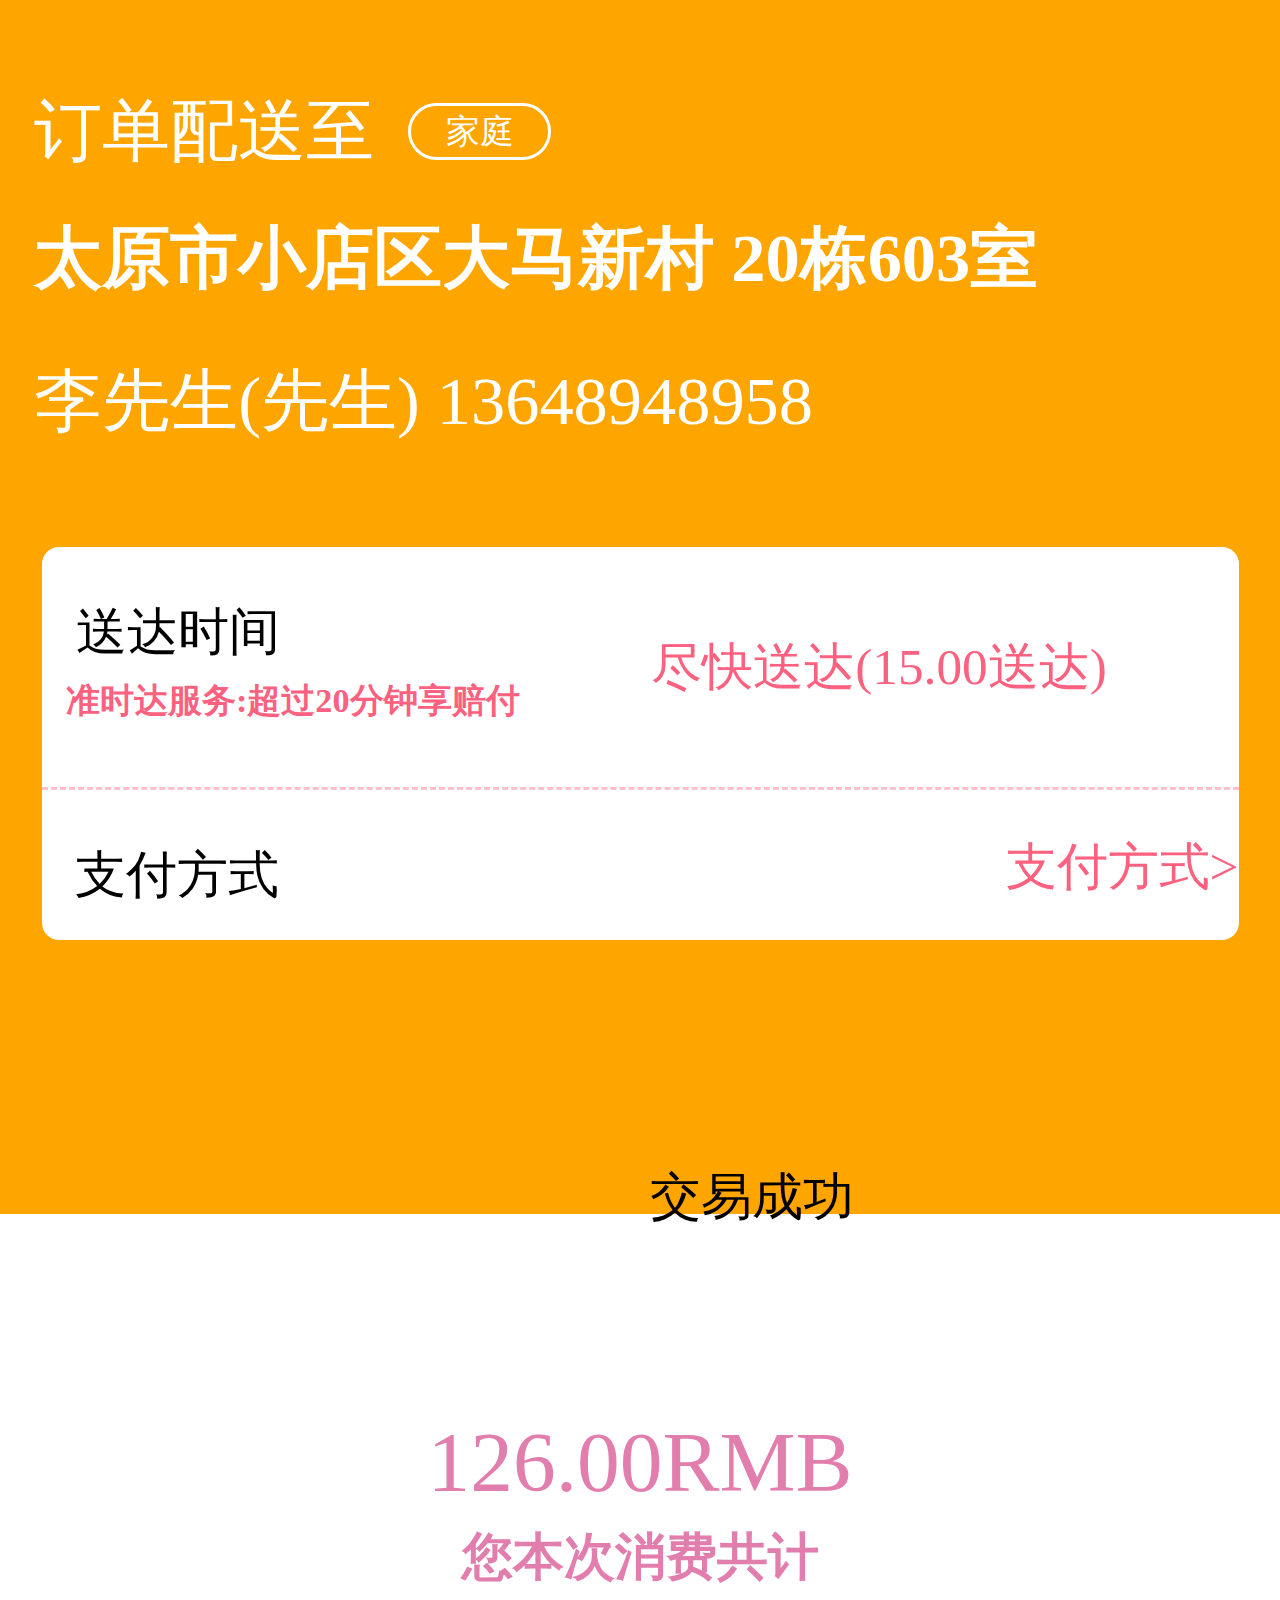
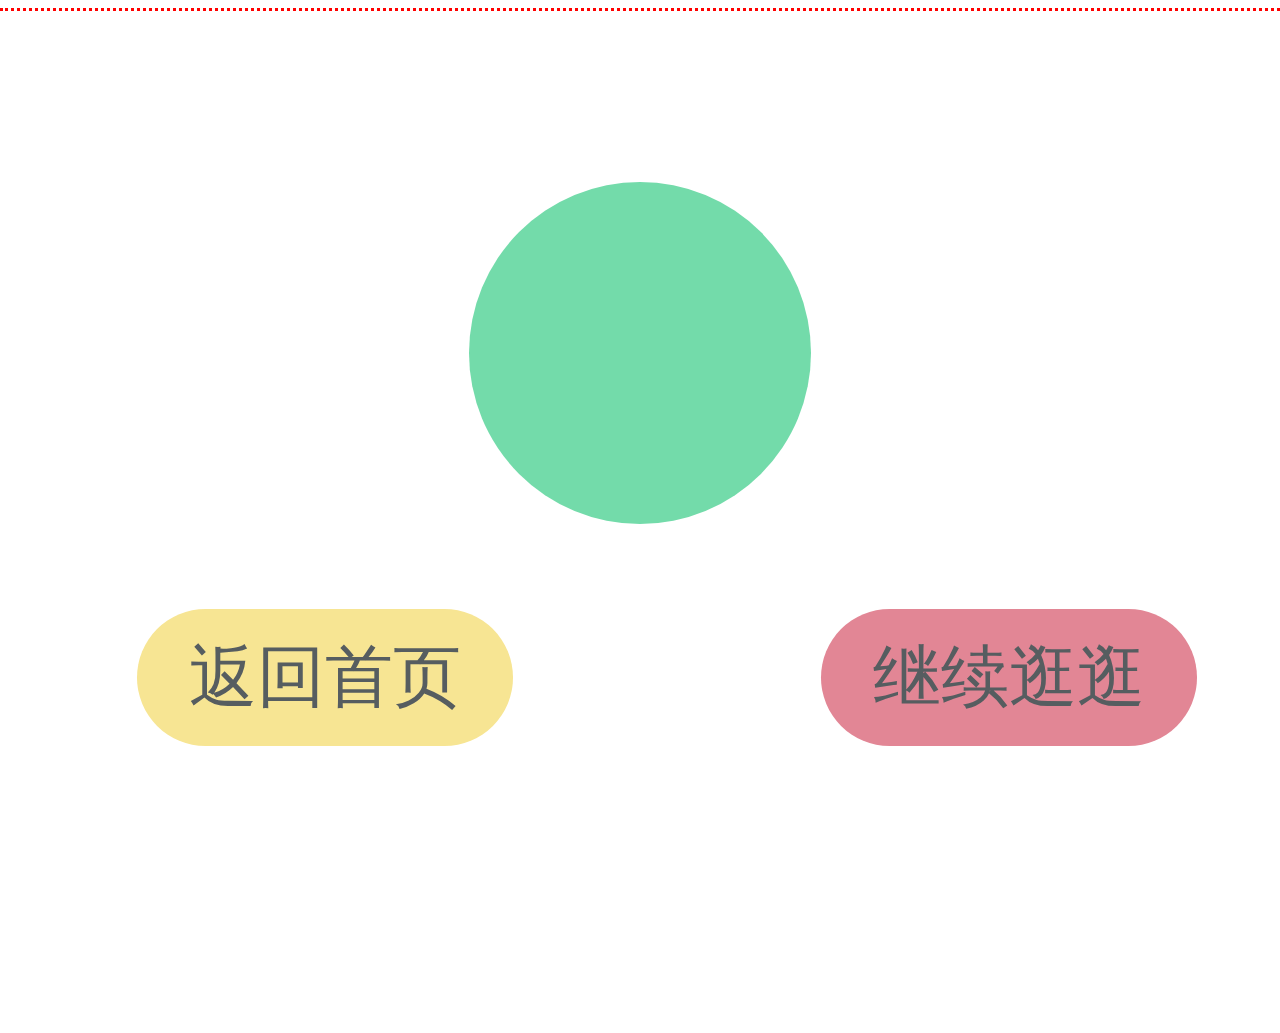
<file: seventh.html>
<!DOCTYPE html>
<html lang="en">
<head>
	<meta charset="UTF-8">
	<title>支付成功</title>
	<link rel="stylesheet" href="https://at.alicdn.com/t/font_792906_o6wqgzqd899.css">
	<link rel="stylesheet" href="https://at.alicdn.com/t/font_792906_slw6nc1tt6o.css">
	<link rel="stylesheet" href="https://at.alicdn.com/t/font_792906_2mia4tcvpvm.css">
	<link rel="stylesheet" href="CSS/seventh.css">
	<link rel="stylesheet" href="CSS/rem.css">
</head>
<body>
	<div class="head">
		<i class="iconfont icon-fanhui1"></i>
		<p>订单配送至</p>
		<div class="box">家庭</div>
		<h3>太原市小店区大马新村	20栋603室</h3>
		<p>李先生(先生) 13648948958</p>
		<div class="boss">
			<div class="top">
				<p>送达时间</p>
				<h3>准时达服务:超过20分钟享赔付</h3>
				<i>尽快送达(15.00送达)</i>
			</div>
			<div class="bottom">
				<p>支付方式</p>
				<i>支付方式&gt;</i>
			</div>
		</div>
	</div>
	<div class="end">
		<i class="iconfont icon-qianbao"></i>
		<p>交易成功</p>
		<div class="box">
			<p>126.00RMB</p>
			<h3>您本次消费共计</h3>
		</div>
		<div class="dui">
			<i class="iconfont icon-duigou"></i>
		</div>
		<div class="left"><a href="index.html">返回首页</a></div>
		<div class="right"><a href="second.html">继续逛逛</a></div>
	</div>
</body>
</html>
</file>
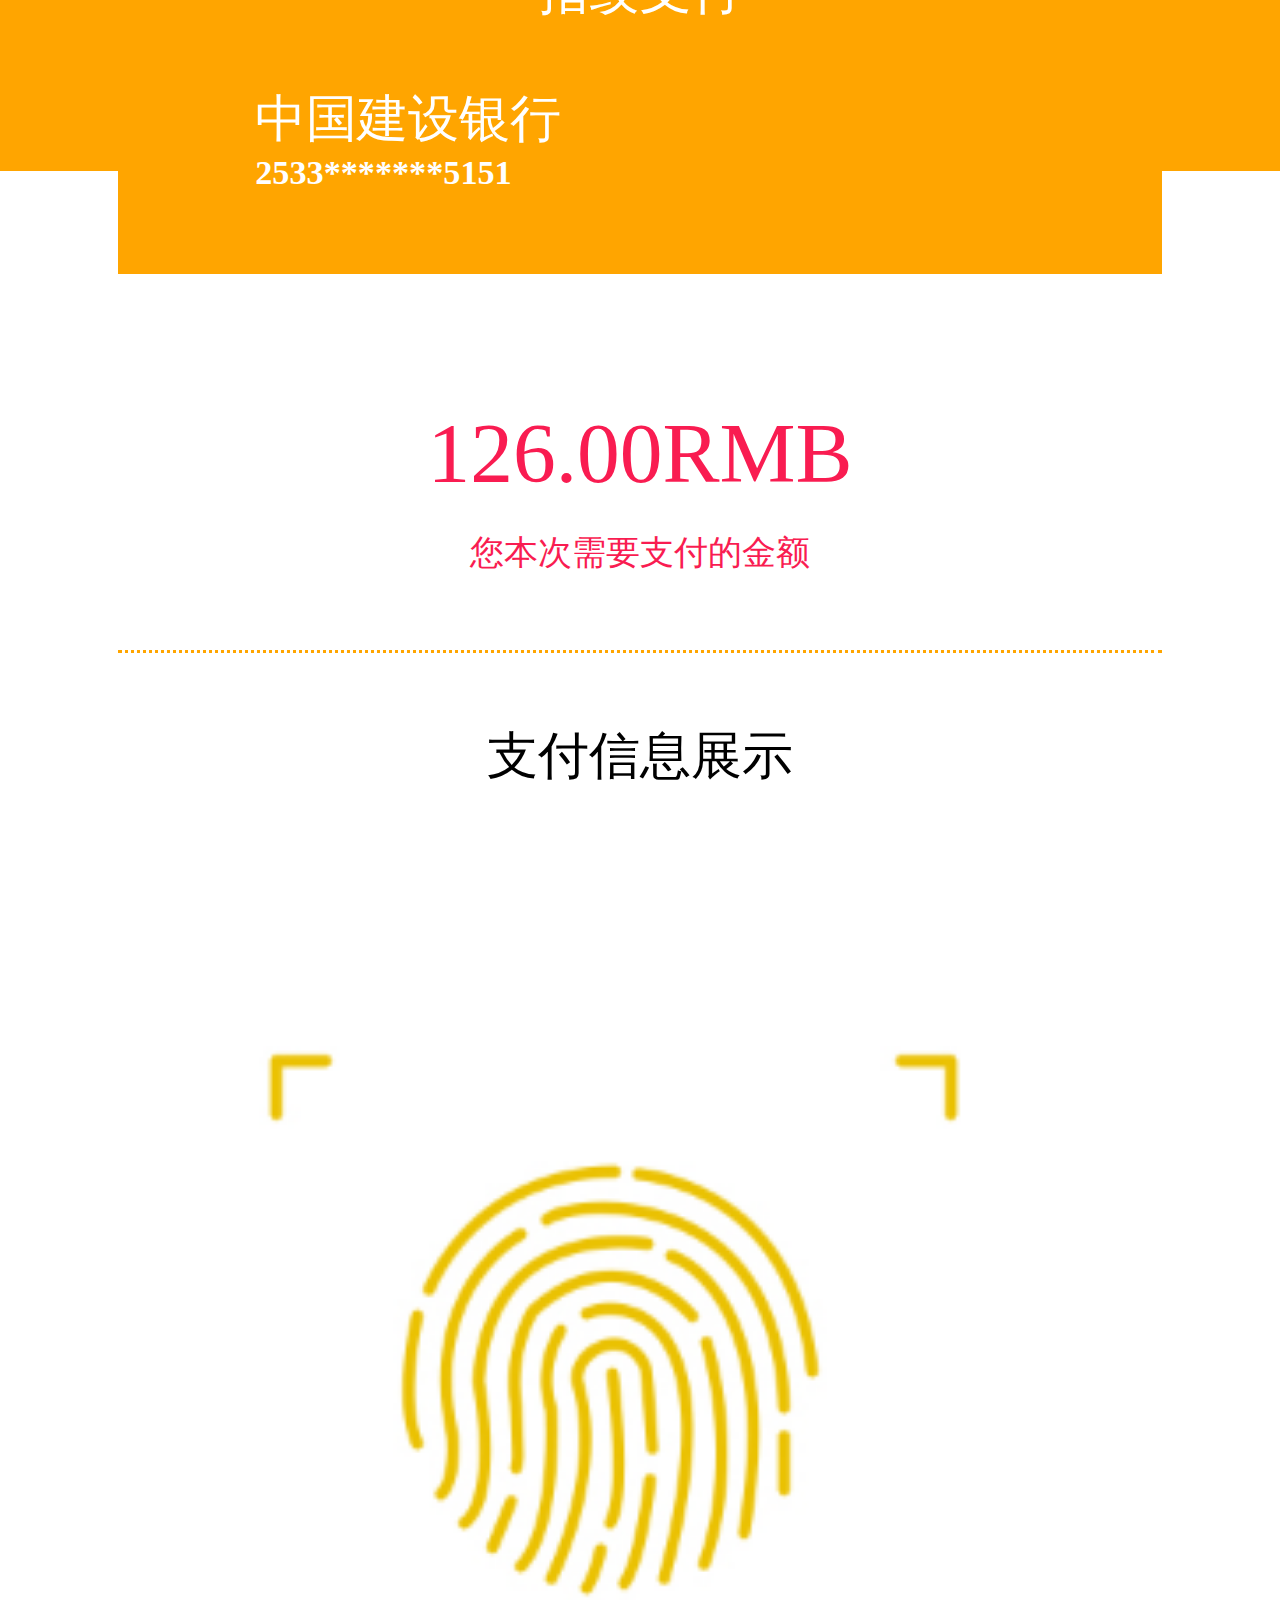
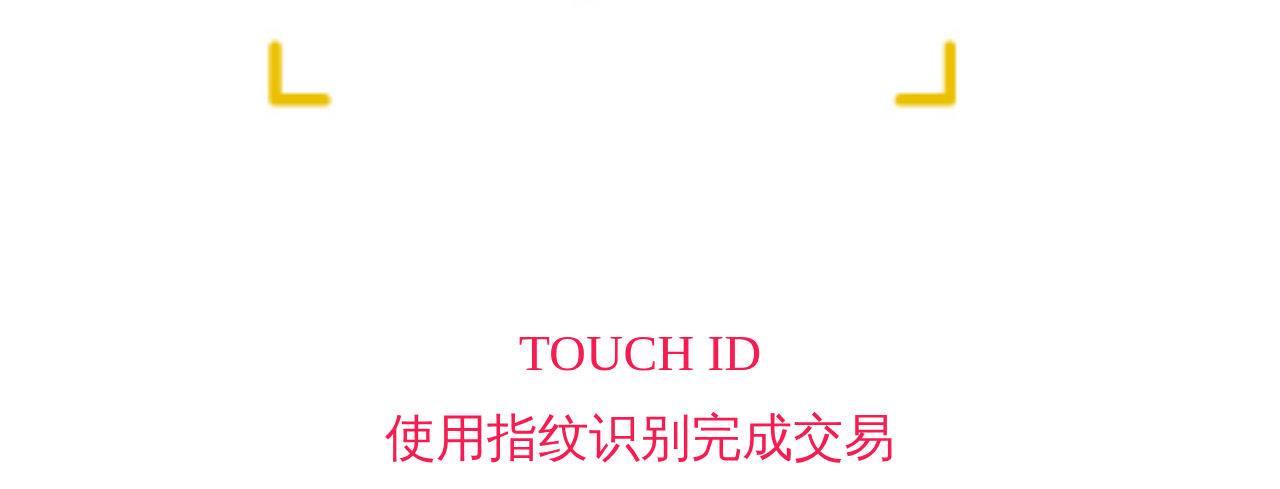
<file: sixth.html>
<!DOCTYPE html>
<html lang="en">
<head>
	<meta charset="UTF-8">
	<title>指纹支付</title>
	<link rel="stylesheet" href="https://at.alicdn.com/t/font_792906_fil9mmuhza4.css">
	<link rel="stylesheet" href="https://at.alicdn.com/t/font_792906_p2aqyd8r0tp.css">
	<link rel="stylesheet" href="CSS/sixth.css">
	<link rel="stylesheet" href="CSS/rem.css">
</head>
<body>
	<div class="head">
		<i class="iconfont icon-gongxiangtubiaozhuangtaileicaozuolei59"></i>
		<p>指纹支付</p>
	</div>
	<div class="middle">
		<i class="iconfont icon-jiansheyinxing"></i>
		<p>中国建设银行</p>
		<h3>2533*******5151</h3>
	</div>
	<div class="qian">
		<p>126.00RMB</p>
		<i>您本次需要支付的金额</i>
	</div>
	<div class="wen">支付信息展示</div>
	<div class="zhi">
		<a href="seventh.html"><img src="img/66.png" alt=""></a>
	</div>
	<div class="bottom">
		<p>TOUCH ID</p>
		<i>使用指纹识别完成交易</i>
	</div>
</body>
</html>
</file>
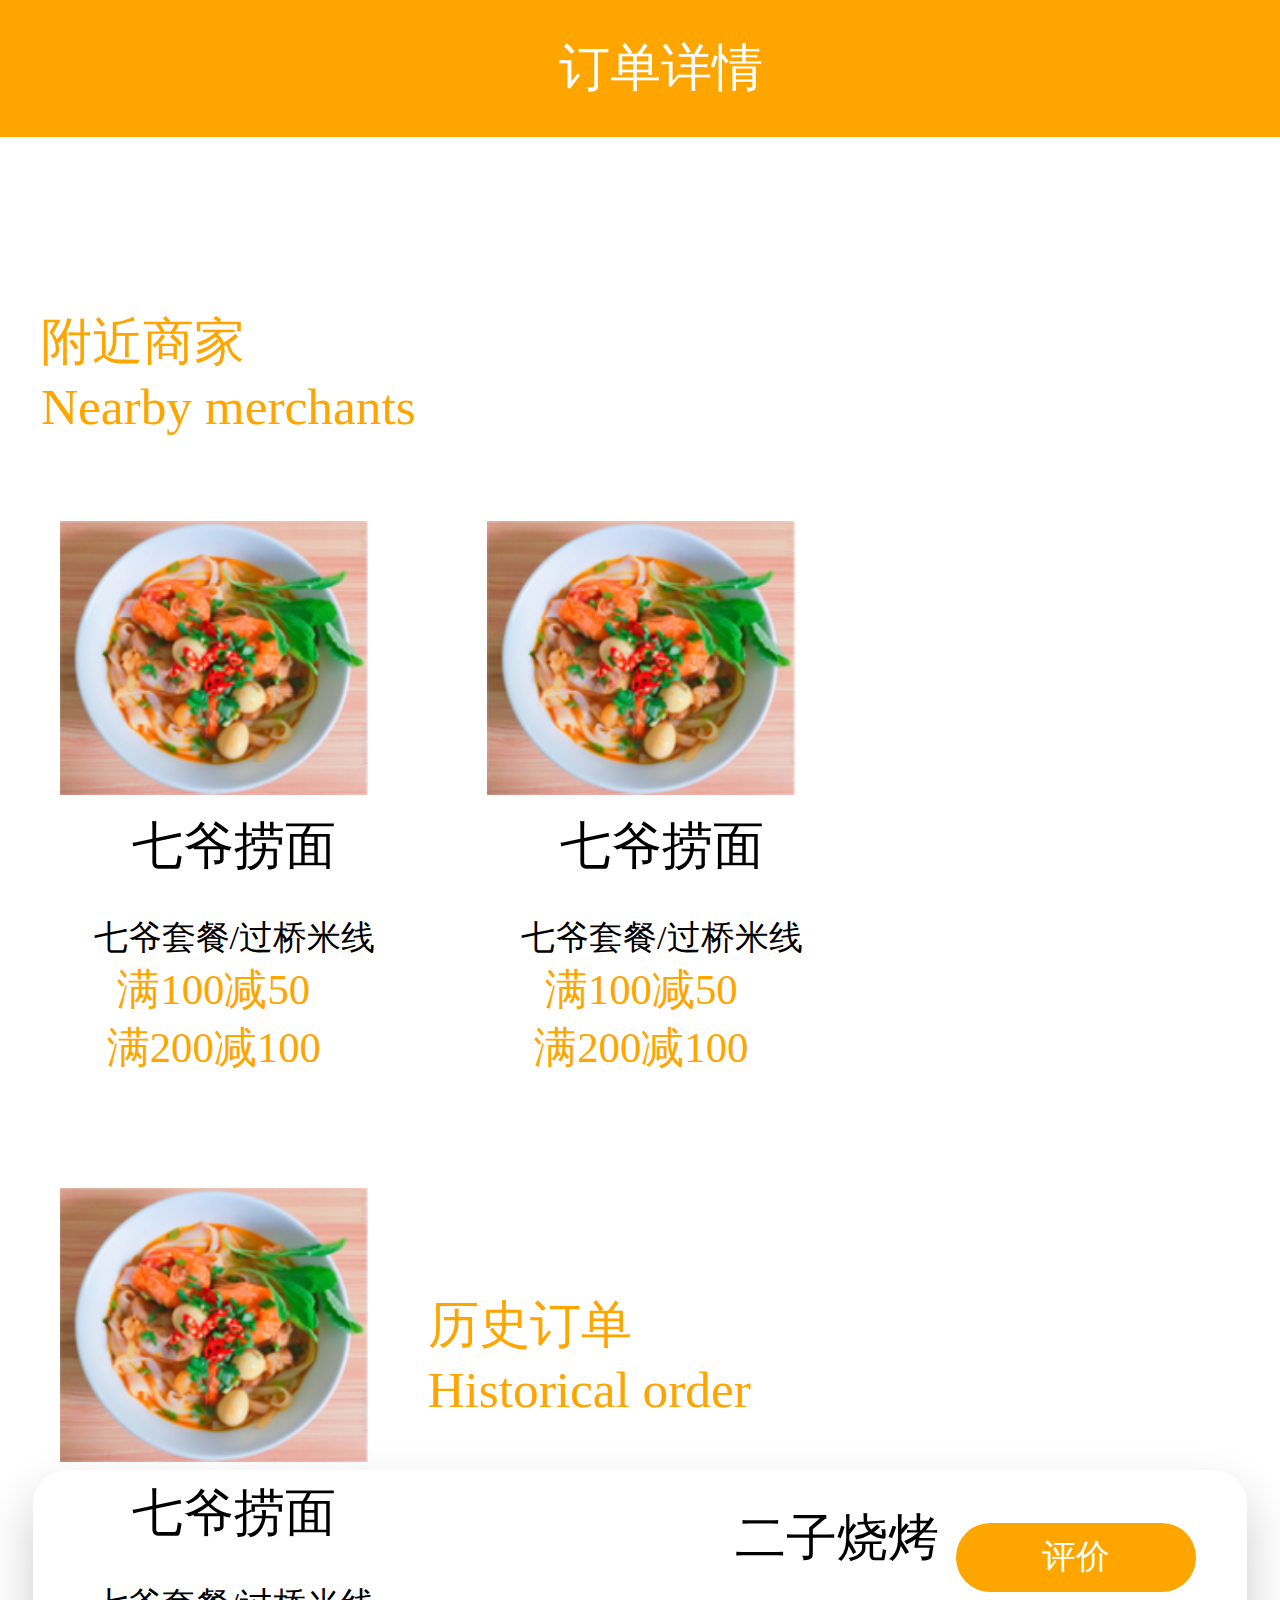
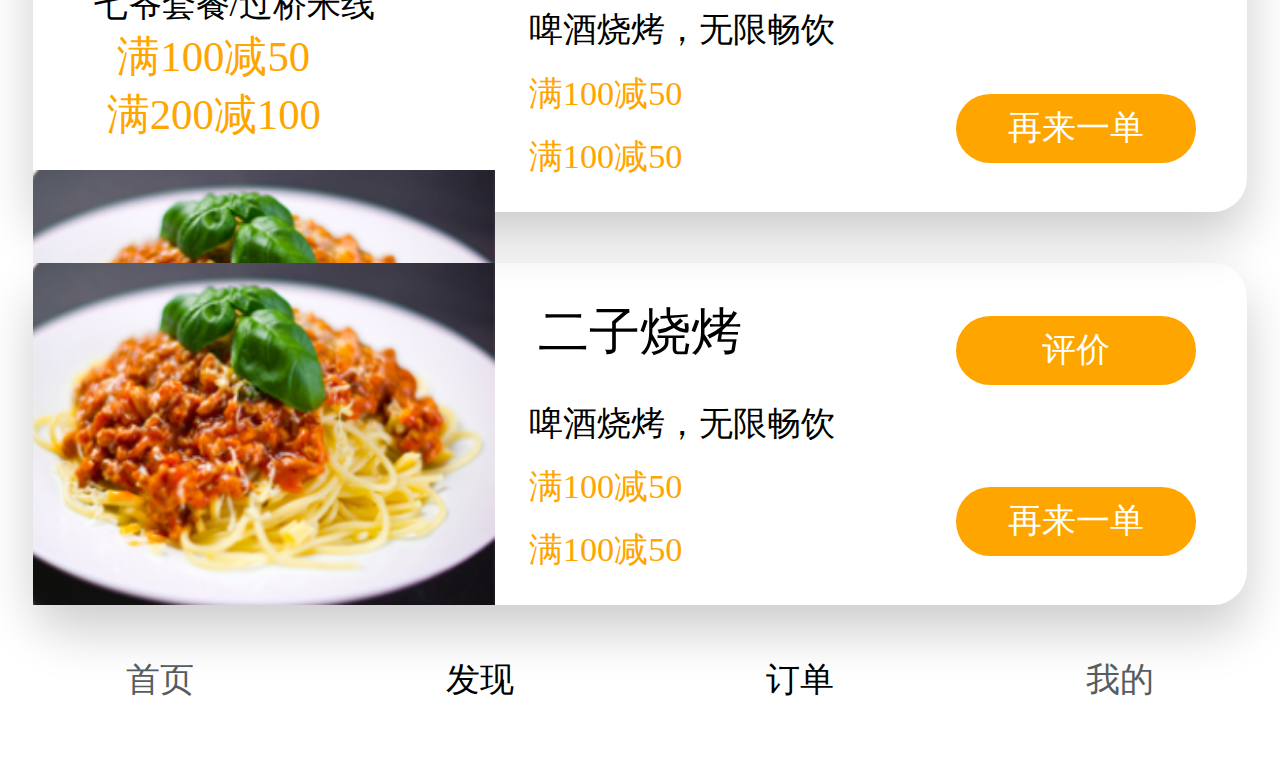
<file: tenth.html>
<!DOCTYPE html>
<html lang="en">
<head>
	<meta charset="UTF-8">
	<title>订单详情</title>
	<link rel="stylesheet" href="https://at.alicdn.com/t/font_796615_u9lhoy7e45p.css">
	<link rel="stylesheet" href="https://at.alicdn.com/t/font_792906_tx1yiopx9w.css">
	<link rel="stylesheet" href="https://at.alicdn.com/t/font_792906_brr2uvl4r8.css">
	<link rel="stylesheet" href="https://at.alicdn.com/t/font_792906_j4cfblllizk.css">
	<link rel="stylesheet" href="https://at.alicdn.com/t/font_792906_179ae9n8me3.css">
	<link rel="stylesheet" href="https://at.alicdn.com/t/font_792906_rwkwmwsxw2n.css">
	<link rel="stylesheet" href="CSS/tenth.css">
	<link rel="stylesheet" href="CSS/rem.css">
</head>
<body>
	<div class="head">
		<p>订单详情</p>
		<i class="iconfont icon-xingtaiduICON_sousuo--"></i>
	</div>
	<h3>附近商家</h3>
	<p>Nearby merchants</p>
	<div class="box">
		<div class="pic">
			<img src="img/71.png" alt="">
		</div>
		<h3>七爷捞面</h3>
		<p>七爷套餐/过桥米线</p>
		<i>满100减50</i>
		<i>满200减100</i>
	</div>
	<div class="box">
		<div class="pic">
			<img src="img/71.png" alt="">
		</div>
		<h3>七爷捞面</h3>
		<p>七爷套餐/过桥米线</p>
		<i>满100减50</i>
		<i>满200减100</i>
	</div>
	<div class="box">
		<div class="pic">
			<img src="img/71.png" alt="">
		</div>
		<h3>七爷捞面</h3>
		<p>七爷套餐/过桥米线</p>
		<i>满100减50</i>
		<i>满200减100</i>
	</div>
	<h4>历史订单</h4>
	<p class="one">Historical order</p>
	<div class="last">
		<div class="picture">
			<img src="img/72.png" alt="">
		</div>
		<h5>二子烧烤</h5>
		<p class="table">啤酒烧烤，无限畅饮</p>
		<i class="text">满100减50</i>
		<i class="text">满100减50</i>
		<div class="ping">评价</div>
		<div class="dan">再来一单</div>
	</div>
	<div class="last">
		<div class="picture">
			<img src="img/72.png" alt="">
		</div>
		<h5>二子烧烤</h5>
		<p class="table">啤酒烧烤，无限畅饮</p>
		<i class="text">满100减50</i>
		<i class="text">满100减50</i>
		<div class="ping">评价</div>
		<div class="dan">再来一单</div>
	</div>
	<div class="bottom">
		<div class="box12">
			<i class="iconfont  icon-shouye"></i>
		<p class="first"><a href="index.html">首页</a></p>
		</div>
		<div class="box12">
			<i class="iconfont icon-faxian"></i>
		<p class="first">发现</p>
		</div>
		<div class="box12">
			<i class="iconfont icon-dingdanxuanzhong"></i>
		<p class="first">订单</p>
		</div>
		<div class="box12">
			<i class="iconfont icon-wode"></i>
		<p class="first"><a href="eleven.html">我的</a></p>
		</div>
	</div>
</body>
</html>
</file>
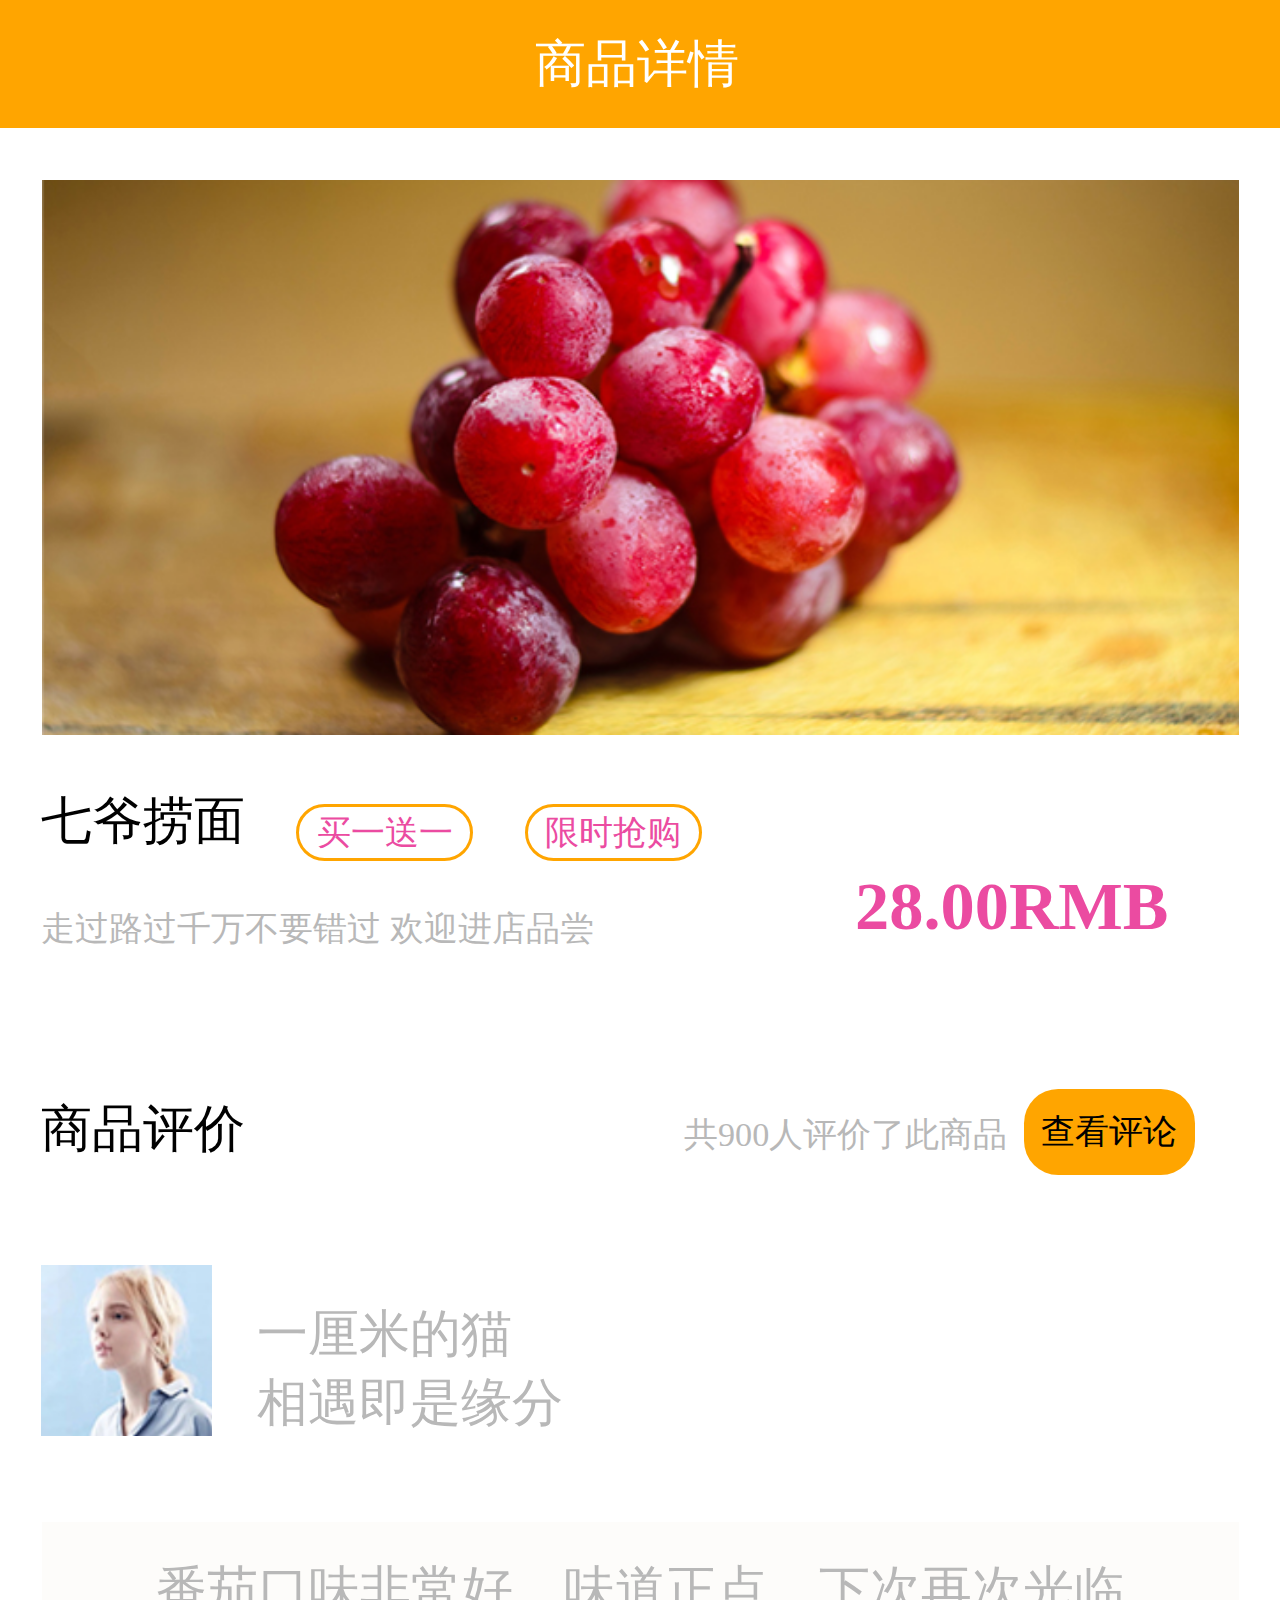
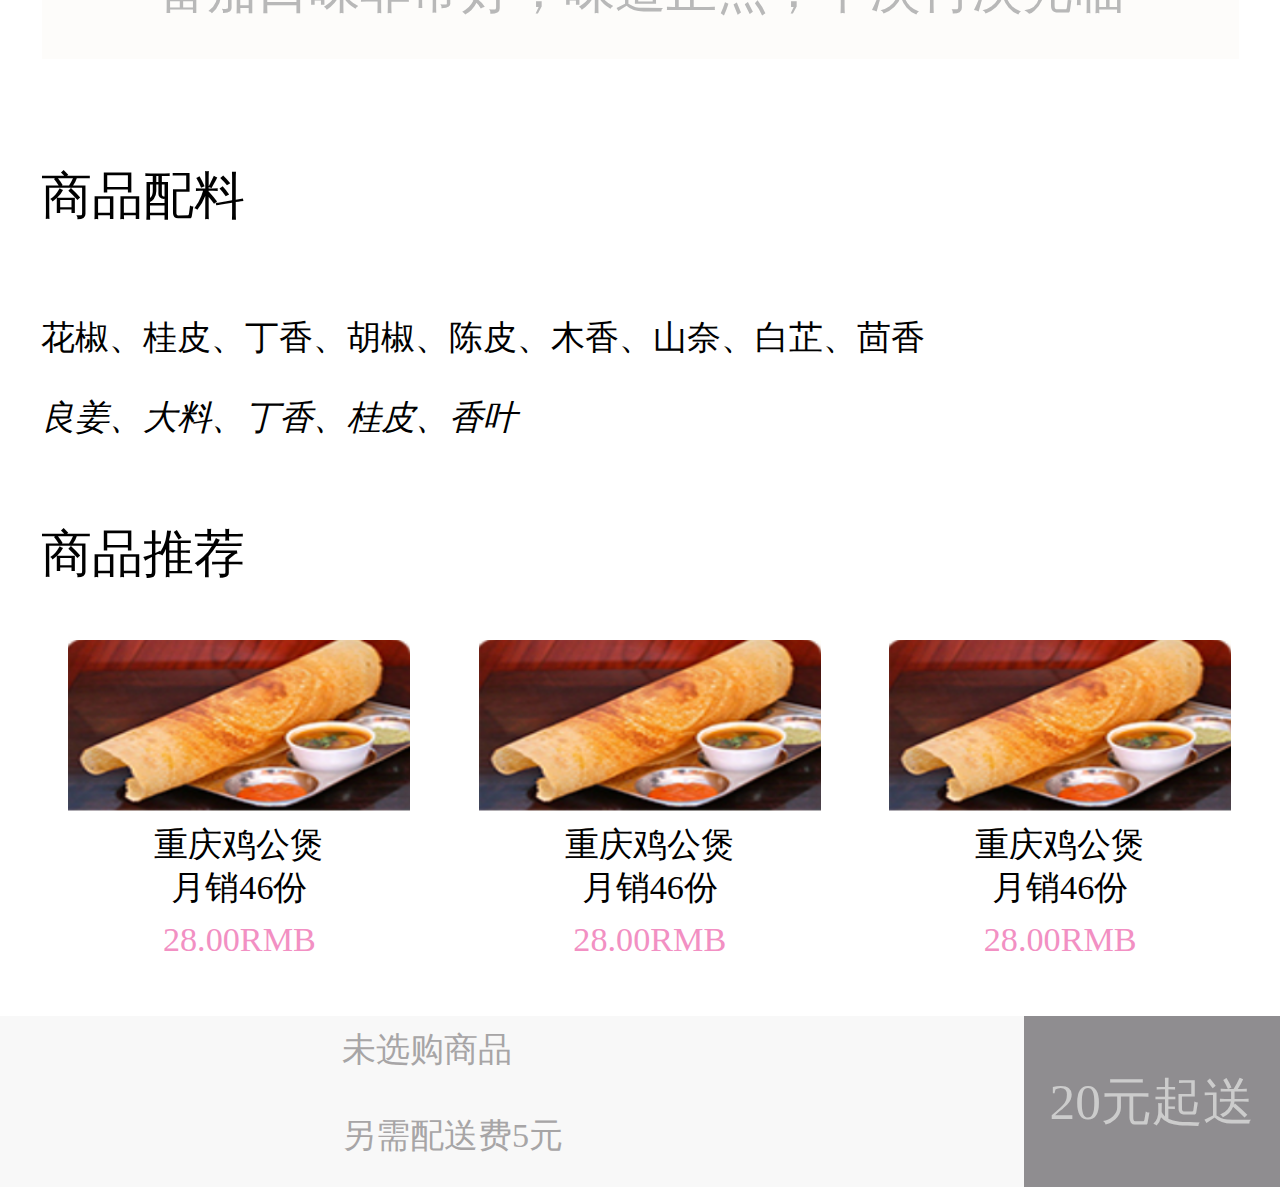
<file: third.html>
<!DOCTYPE html>
<html lang="en">
<head>
	<meta charset="UTF-8">
	<title>商品详情</title>
	<link rel="stylesheet" href="https://at.alicdn.com/t/font_796615_4vawxp8scbg.css">
	<link rel="stylesheet" href="https://at.alicdn.com/t/font_792906_c23whilth9.css">
	<link rel="stylesheet" href="https://at.alicdn.com/t/font_792906_4c4ifhnryuj.css">
	<link rel="stylesheet" href="https://at.alicdn.com/t/font_792906_vh6z2gruzt.css">
	<link rel="stylesheet" href="CSS/third.css">
	<link rel="stylesheet" href="CSS/rem.css">
</head>
<body>
	<div class="head">
		<i class="iconfont icon-fanhui"></i>
		<p>商品详情</p>
		<i class="iconfont icon-sousuo"></i>
		<i class="iconfont icon-Group-"></i>
	</div>
	<div class="banner">
		<img src="img/59.png" alt="">
	</div>
	<div class="section">
		<div class="text">
			<p>七爷捞面</p>
			<div class="box">买一送一</div>
			<div class="box">限时抢购</div>
		</div>
		<i>走过路过千万不要错过 欢迎进店品尝</i>
		<h3>28.00RMB</h3>
	</div>
	<div class="middle">
		<p>商品评价</p>
		<i>共900人评价了此商品</i>
		<div class="box">查看评论</div>
	</div>
	<div class="tou">
		<div class="pic">
			<img src="img/60.png" alt="">
		</div>
		<p>一厘米的猫</p>
		<i>相遇即是缘分</i>
	</div>
	<div class="title">番茄口味非常好，味道正点，下次再次光临</div>
	<div class="pei">
		<p>商品配料</p>
	</div>
	<div class="liao">
		<p>花椒、桂皮、丁香、胡椒、陈皮、木香、山奈、白芷、茴香</p>
		<i>良姜、大料、丁香、桂皮、香叶</i>
	</div>
	<div class="tui">
		<p>商品推荐</p>
	</div>
	<div class="list">
		<div class="pic">
			<img src="img/61.png" alt="">
		</div>
		<p>重庆鸡公煲</p>
		<i>月销46份</i>
		<p class="money">28.00RMB</p>
	</div>
	<div class="list">
		<div class="pic">
			<img src="img/61.png" alt="">
		</div>
		<p>重庆鸡公煲</p>
		<i>月销46份</i>
		<p class="money">28.00RMB</p>
	</div>
	<div class="list">
		<div class="pic">
			<img src="img/61.png" alt="">
		</div>
		<p>重庆鸡公煲</p>
		<i>月销46份</i>
		<p class="money">28.00RMB</p>
	</div>
	<div class="last">
		<div class="che">
			<img src="img/58.png" alt="">
		</div>
		<p>未选购商品</p>
		<p>另需配送费5元</p>
		<div class="box"><a href="fourth.html">20元起送</a></div>
		<i class="iconfont icon-gouwuche2"></i>
	</div>
	
</body>
</html>
</file>
<file: CSS/index.css>
/*
* @Author: Lenovo
* @Date:   2018-08-09 20:13:22
* @Last Modified by:   Lenovo
* @Last Modified time: 2018-08-14 19:02:26
*/
*{
	margin: 0;
	padding: 0;
	box-sizing: border-box;
	list-style: none;
}
a{
	text-decoration: none;
}
i{
	font-style: normal;
}
.head{
	width: 7.5rem;
	height: 1rem;
	background: orange;
	display: flex;
	/* flex-direction: row; */
	justify-content: space-around;
}
.head h4{
	font-size: 0.25rem;
	color: white;
	margin-top: 0.3rem;
	margin-left: 0.4rem;
}
.head input{
	width: 3.60rem;
	height: 0.34rem;
	border-radius: 0.2rem;
	margin-top: 0.32rem;
	
}

.head i{
	font-size: 0.4rem;
	margin-top: 0.25rem;
	margin-right: 0.4rem;
	color: white;
}
.pic{
	width: 100%;
	height: 3rem;
	/* background: red; */
	position: relative;
	
}
.pic img{
	width: 100%;
	height: 100%;
}
.pic .box{
	width: 0.22rem;
	height: 0.22rem;
	background: white;
	border-radius: 0.2rem;
	position: absolute;
	bottom: 0.25rem;
	right: 4.5rem;
	z-index: 999;
	
}
.pic .box1{
	width: 0.22rem;
	height: 0.22rem;
	background: white;
	border-radius: 0.2rem;
	position: absolute;
	bottom: 0.25rem;
	right: 4rem;
	z-index: 999;
	
}
.pic .box2{
	width: 0.22rem;
	height: 0.22rem;
	background: orange;
	border-radius: 0.2rem;
	position: absolute;
	bottom: 0.25rem;
	right: 3.5rem;
	z-index: 999;
	
}
.pic .box3{
	width: 0.22rem;
	height: 0.22rem;
	background: white;
	border-radius: 0.2rem;
	position: absolute;
	bottom: 0.25rem;
	right: 3rem;
	z-index: 999;
	
}
.middle{
	width: 100%;
	height: 3.7rem;
	/* background: blue; */
	padding-right: 0.24rem;
	padding-left: 0.24rem;
	margin-top: 0.7rem
}
.middle ul{
	display: flex;
	justify-content: space-around;
}
.middle li{
	width: 1.5rem;
	height: 1.5rem;
	/* background: red; */
	border-radius: 50%;
	margin-top: 0.15rem;
	margin-bottom:0.12rem;
	box-shadow: 0 0.15rem 0.3rem rgba(0, 0, 0, 0);
}
.middle ul li img{
	width: 100%;
	height: 100%;
}
.middle ul li p{
	font-size: 0.2rem;
	margin-top: -0.3rem;
	margin-left: 0.5rem;
}
.picture{
	width: 100%;
	height: 2rem;
	/* background: green; */
}
.picture img{
	width: 100%;
	height: 2rem;

}
.tu{
	width: 100%;
	height: 3rem;
	/* background: black; */
	padding-right: 0.24rem;
	padding-left: 0.24rem;
}
.tu img{
	height: 3rem;
	width: 100%;
}
.sun{
	width: 100%;
	height: 2rem;
	/* background: green; */
}
.sun img{
	width: 100%;
	height: 2rem;

}
.you{
	width: 100%;
	height: 0.8rem;
	/* background: green; */
	display: flex;
	justify-content: space-around;

}
.you .box{
	width: 1.6rem;
	height: 0.5rem;
	/* background: red; */
	margin-top: 0.15rem;
	border-radius: 0.5rem;
	border: 0.02rem solid green;
	

}
.you .box p{
	font-size: 0.14rem;
	text-align: center;
	line-height: 0.5rem;
}
.list{
	width: 7.5rem;
	height: 2.5rem;
	padding-left: 0.24rem;
	margin-top: 0.2rem;
}
.list .pic{
	width: 1.9rem;
	height: 2.5rem;
	/* padding-right: 0.24rem;
	padding-left: 0.24rem; */
	float: left;
}
.list .pic img{
	width: 100%;
	height: 100%;
}
.list .biao{
	width: 5rem;
	height: 2.5rem;
	float: left;
	display: flex;
	flex-direction: column;
	padding-left: 0.24rem;
}
.list .biao ul li{
/* 	height: 0.5rem;
 */	font-size: 0.2rem;
/* 	background: blue; */
	display: flex;
	justify-content: start;
	margin-bottom: 0.1rem;
}
.list .biao ul li p{
	font-size: 0.25rem;

	
}
.list .biao ul li i{
	font-size: 0.25rem;
	color: yellow;	
	margin-left: 1.5rem;
}
.list .biao ul li:nth-child(2){
	display: flex;
	flex-direction: column;
}
.list .biao ul li:nth-child(2) p{
/* 	margin-left: 0.7rem; */
	color: #686868;
	margin-bottom: 0.24rem;
}
.list .biao ul li:nth-child(2) .p2{
	margin-bottom: 0;
}

.list .biao ul li:nth-child(3) .man{
	width: 0.8rem;
	height: 0.4rem;
	/* background: red; */
	border-radius: 0.3rem;
	border: 0.02rem solid orange;
	/* margin-left: -3.4rem; */
	/* margin-top: 0.2rem; */
	font-size: 0.25rem;
	text-align: center;
}
.list .biao ul li:nth-child(3) .man p{
	text-align: center;
	color:#686868; 
	font-size: 0.2rem;
}
.list .biao ul li:nth-child(4) .jia{
	width: 0.8rem;
	height: 0.4rem;
	/* background: red; */
	border-radius: 0.3rem;
	border: 0.02rem solid orange;
	/* margin-left: -3.4rem; */
	/* margin-top: 0.2rem; */
	font-size: 0.25rem;
	text-align: center;
}
.list .biao ul li:nth-child(4) .man p{
	text-align: center;
	color:#686868; 
	font-size: 0.2rem;
}
/*.bottom{*/
	/*width: 100%;*/
	/*height: 0.9rem;*/
	/*!* background: red; *!*/
/*}*/
/*.bottom img{*/
	/*width: 100%;*/
	/*height: 0.9rem;*/
	/*!* background: red; *!*/
/*}*/
.bottom{
	width: 100%;
	height: 0.7rem;
	/* background: red; */
	margin-top: 0.3rem;
	display: flex;
	justify-content: space-around;
	position: fixed;
	bottom: 0;
	left: 0;
	background: #fff;

}
.bottom .icon-shouyetubiao-{
	display: block;
	font-size: 0.4rem;
	color: orange;
	line-height: 0.4rem;
	margin-left: 0.6rem;

}
.bottom .first{
	font-size: 0.2rem;
	color: black;
	margin-left: 0.6rem;
	margin-right: 0.6rem;
}
.bottom .first a{
	text-decoration: none;
	color: #565d60;
}
.bottom i{
	display: block;
	font-size: 0.4rem;
	color: #1d1d1d;
	line-height: 0.4rem;
	margin-left: 0.6rem;
	margin-right: 0.6rem;
	float: left;
}
/*.bottom .icon-dingdanxuanzhong{*/
	/*color: orange;*/
/*}*/
</file>
<file: CSS/rem.css>
/*
* @Author: Lenovo
* @Date:   2018-08-09 20:13:26
* @Last Modified by:   Lenovo
* @Last Modified time: 2018-08-09 20:58:47
*/


@media screen and (min-width:320px){
		html{
			font-size:43px;
		}
}
@media screen and (min-width:360px){
		html{
			font-size:48px;
		}
}
@media screen and (min-width:375px){
		html{
			font-size:50px;
		}
}
@media screen and (min-width:412px){
		html{
			font-size:55px;
		}
}
@media screen and (min-width:750px){
		html{
			font-size:100px;
		}
}
@media screen and (min-width:768px){
		html{
			font-size:102px;
		}
}
@media screen and (min-width:960px){
		html{
			font-size:128px;
		}
}
@media screen and (min-width:1280px){
		html{
			font-size:171px;
		}
}
@media screen and (min-width:1366px){
		html{
			font-size:182px;
		}
}
</file>
<file: CSS/eighth.css>
/*
* @Author: Lenovo
* @Date:   2018-08-16 13:44:09
* @Last Modified by:   Lenovo
* @Last Modified time: 2018-08-17 09:15:50
*/
*{
	padding: 0;
	margin: 0;
}
body{
	background-image: url('../img/67.png');
	background-repeat: no-repeat;
	background-size: cover;
}
.head{
	width: 1.8rem;
	height: 0.6rem;
	background: red;
	margin-top: 0.2rem;
	border-radius: 0.3rem;
	text-align: center;
	line-height: 0.6rem;
	font-size: 0.3rem;
	color: white;
	margin-left: 5.6rem;
}
.tou{
	width: 3rem;
	height: 3rem;
	border-radius: 50%;
	margin-top: 1.5rem;
	margin-left: 2.5rem;
	background-image: url('../img/68.png');
	background-repeat: no-repeat;
	background-size: cover;
}
h3{
	font-size: 0.3rem;
	text-align: center;
	margin-top: 0.1rem;
	color: white;
}
i{
	display: block;
	font-size: 0.3rem;
	text-align: center;
	color: #817f8d;
	font-style: normal;
	margin-top: 0.2rem;
}
p{
	font-size: 0.4rem;
	text-align: center;
	margin-top: 0.2rem;
	color: #ff4840;
}
.box{
	width: 0.1rem;
	height: 0.1rem;
	background: red;
	border-radius: 50%;
	margin-top: -0.25rem;
	margin-left: 2.8rem;
}
.two{
	width: 0.1rem;
	height: 0.1rem;
	background: pink;
	border-radius: 50%;
	margin-top: -0.11rem;
	margin-left: 2.5rem;
}
.three{
	width: 0.1rem;
	height: 0.1rem;
	background: #e50081;
	border-radius: 50%;
	margin-top: -0.1rem;
	margin-left: 2.2rem;
}
.box1{
	width: 0.1rem;
	height: 0.1rem;
	background: red;
	border-radius: 50%;
	margin-top: -0.1rem;
	margin-left: 4.8rem;
}
.two1{
	width: 0.1rem;
	height: 0.1rem;
	background: pink;
	border-radius: 50%;
	margin-top: -0.08rem;
	margin-left: 5.1rem;
}
.three1{
	width: 0.1rem;
	height: 0.1rem;
	background: #e50081;
	border-radius: 50%;
	margin-top: -0.1rem;
	margin-left: 5.4rem;
}
.shu{
	width: 6.1rem;
	height: 2.8rem;
	background: white;
	margin: 0.6rem auto 0;
	border-radius: 0.2rem;
	position: relative;

}
.shu input{
	display: block;
	width: 5rem;
	height: 0.9rem;
	border: none;
	/* background: red; */
	margin-left: 0.9rem;
	border-bottom: 0.02rem solid #f5f5f5;
	font-size: 0.3rem;
}
.shu input::-webkit-input-placeholder{
	font-size: 0.2rem;
	line-height: 0.9rem;
}
.shu .box{
	width: 0.4rem;
	height: 0.1rem;
	background: #c2def4;
	border-radius: 0.1rem;
	position: absolute;
	top: 0.6rem;
	left: -2.5rem;
}
.shu .icon-shouji-copy{
	display: block;
	font-size: 0.5rem;
	margin-left: 4.5rem;
	margin-top: -0.7rem;
	color: #c2def4;
}
.shu .box1{
	width: 0.4rem;
	height: 0.1rem;
	background: #c2def4;
	border-radius: 0.1rem;
	position: absolute;
	top: 1.2rem;
	left: -4.5rem;
}
.shu .icon-icon-{
	display: block;
	font-size: 0.5rem;
	margin-left: 4.5rem;
	margin-top: -0.7rem;
	color: #c2def4;
}
.shu .icon-wenhao{
	display: block;
	font-size: 0.5rem;
	margin-left: -5rem;
	margin-top: 0.3rem;
	color: red;
}
.shu p{
	font-size: 0.3rem;
	margin-left: -3rem;
	margin-top: -0.5rem;
	color: #d8d8d8;
}
.wang{
	width: 2.6rem;
	height: 0.7rem;
	background: #aaaaaa;
	position: fixed;
	bottom: 2.8rem;
	left: 2.5rem;
	border-radius: 0.3rem;
	text-align: center;
	line-height: 0.7rem;
	color: white;
	font-size: 0.4rem;
}
.wang a{
	text-decoration: none;
}
.qq{
	width: 1.2rem;
	height: 1.2rem;
	background:white;
	margin-left: 1rem;
	margin-top: 1rem;
	border-radius: 50%;
}
.qq img{
	width: 1.2rem;
	height: 1.2rem;
}
.wei{
	width: 1.2rem;
	height: 1.2rem;
	background:white;
	float: right;
	margin-right: 1rem;
	margin-top: -1.1rem;
	border-radius: 50%;
}
.wei img{
	width: 1.2rem;
	height: 1.2rem;
}
</file>
<file: CSS/eleven.css>
/*
* @Author: Lenovo
* @Date:   2018-08-16 21:12:18
* @Last Modified by:   Lenovo
* @Last Modified time: 2018-08-16 22:10:00
*/
*{
	padding: 0;
	margin: 0;
}
.head{
	width: 100%;
	height: 3rem;
	background: #ffdb35;
	padding-top: 0.2rem;
}
.head .icon-shezhi{
	display: block;
	font-size: 0.5rem;
	margin-left: 0.2rem;
	color: white;
}
.head h3{
	font-size: 0.4rem;
	color: white;
	text-align: center;
	margin-top: -0.45rem;
}
.head .icon-icon03{
	display: block;
	font-size: 0.5rem;
	margin-right: 0.2rem;
	float: right;
	margin-top: -0.6rem;
	color: white;
}
.head .one{
	font-size: 0.3rem;
	text-align: center;
	color: white;
}
.head .box{
	width: 1.5rem;
	height: 1.5rem;
	/* background: red; */
	margin-left: 0.4rem;
	border-radius: 50%;
}
.head .box img{
	width: 1.5rem;
	height: 1.5rem;
}
.head h4{
	font-size: 0.3rem;
	margin-left: 2rem;
	margin-top: -1rem;
	color: white;
	font-weight: normal;
}
.head .icon-shouji{
	display: block;
	font-size: 0.4rem;
	margin-left: 2rem;
	margin-top: 0.2rem;
	color: white;
}
.head .two{
	font-size: 0.3rem;
	/* text-align: center; */
	color: white;
	margin-left: 2.5rem;
	margin-top: -0.3rem;
}
.middle{
	width: 100%;
	height: 2.1rem;
	/* background: red; */
	border-bottom: 0.02rem solid #f5f5f5;
	float: left;
	display: flex;
	justify-content: space-between;

}
.middle .box{
	width: 2.5rem;
	height: 100%;
	/* background: blue; */
	border-right: 0.01rem solid #f5f5f5;
	float: left;
}

.middle .box h3{
	font-size: 0.3rem;
	text-align: center;
	line-height: 1.5rem;
	color: orange;
	font-weight: normal;
}
.middle .box p{
	font-size: 0.3rem;
	text-align: center;
	line-height: 0.1rem;
}
.list{
	width: 100%;
	/* height: 1.1rem; */
	/* background: red; */
	margin-top: 0.6rem;
	padding-top: 0.5rem;
	border-bottom: 0.02rem solid #f5f5f5;
}
.list .icon-weibiaoti5{
	display: block;
	font-size: 0.5rem;
	margin-left: 0.4rem;
}
.list .icon-xinaixin{
	display: block;
	font-size: 0.5rem;
	margin-left: 0.4rem;
	color: red;
}
.list .icon-liwu{
	display: block;
	font-size: 0.5rem;
	margin-left: 0.4rem;
	color: orange;
}

.list h3{
	font-size: 0.3rem;
	/* text-align: left; */
	margin-left: 1.2rem;
	margin-top: -0.7rem;
	font-weight: normal;
}
.list p{
	font-size: 0.3rem;
	margin-left: 1.2rem;
	margin-top: 0.1rem;
	color: #e6e6e6;
}
.list .you{
	font-size: 0.6rem;
	float: right;
	margin-top: -1.1rem;
	margin-right: 0.2rem;
	color: #616161;
	/*font-weight: normal;*/


}
.bottom{
	width: 100%;
	height: 0.7rem;
	/* background: red; */
	margin-top: 0.7rem;
	display: flex;
	justify-content: space-around;
}
.bottom .icon-index{
	display: block;
	font-size: 0.4rem;
	color: #1d1d1d;
	line-height: 0.4rem;
	margin-left: 0.6rem;

}
.bottom .first{
	font-size: 0.2rem;
	color: black;
	margin-left: 0.6rem;
	margin-right: 0.6rem;

}
.bottom .first a{
	text-decoration: none;
	color: #565d60;
	/*cursor: pointer;*/
}
.bottom i{
	display: block;
	font-size: 0.4rem;
	color: #1d1d1d;
	line-height: 0.4rem;
	margin-left: 0.6rem;
	margin-right: 0.6rem;
	float: left;

}
/* .bottom .icon-dingdanxuanzhong{
	color: orange;
} */
.bottom .icon-wode{
	color: orange;
}
</file>
<file: CSS/fifth.css>
/*
* @Author: Lenovo
* @Date:   2018-08-15 14:39:12
* @Last Modified by:   Lenovo
* @Last Modified time: 2018-08-16 22:30:29
*/
*{
	padding: 0;
	margin: 0;
}
.head{
	width: 100%;
	height: 6rem;
	background: orange;
	padding-top: 0.2rem;

}
.head i{
	display: block;
	font-size: 0.5rem;
	color: white;
	margin-left: 0.2rem;
}
.head p{
		font-size: 0.4rem;
		margin-left: 0.2rem;
		margin-top: 0.3rem;
		color: white;
		float: left;
}
.head .box{
	width: 0.8rem;
	height: 0.3rem;
	/* background: red; */
	float: left;
	margin-top: 0.4rem;
	margin-left: 0.2rem;
	border-radius: 0.2rem;
	font-size: 0.2rem;
	text-align: center;
	line-height: 0.3rem;
	border: 0.02rem solid white;
	color: white;
}
.head h3{
	font-size: 0.4rem;
	color: white;
	float: left;
	margin-left: 0.2rem;
	margin-top: 0.2rem;
}
.middle{
	width: 6.7rem;
	height: 2.8rem;
	background: #f7f7f7;
	margin: -2.2rem auto 0;
	border-top: 0.05rem solid red;
	border-bottom: 0.1rem dotted #a48705;
}
.middle p{
	font-size: 0.3rem;
	text-align: center;
	margin-top: 0.3rem;
}
.middle i{
	display: block;
	font-size: 0.3rem;
	text-align: center;
	font-style: normal;
	margin-top:-0.1rem;
	color: #b3b3b3;
}
.middle .box{
	width: 2.8rem;
	height: 1.1rem;
	/* background: red; */
	margin-top: 0.3rem;
	margin-left: 0.4rem;
	border-radius: 0.2rem;
}
.middle .box img{
	width: 2.8rem;
	height: 1.1rem;
}
.middle .right{
	width: 2.8rem;
	height: 1.1rem;
	/* background: red; */
	margin-left: 3.5rem;
	margin-top: -1.1rem;
}
.middle .right img{
	width: 2.8rem;
	height: 1.1rem;
}
.src{
	width: 6.7rem;
	height: 7rem;
	background: #f7f7f7;
	margin: 0.1rem auto 0;
	padding-top: 0.3rem;
}
.src p{
	font-size: 0.3rem;
	text-align: center;
}
.src i{
	font-size: 0.3rem;
	color: #b3b3b3;
	font-style: normal;
	text-align: center;
	display: block;
	margin-top: -0.1rem;
}
.src .table{
	width: 6.2rem;
	height: 1rem;
	background: white;
	margin: 0.3rem auto 0;
	border-radius: 0.2rem;
	padding-top: 0.1rem;
	position: relative;
}
.src .table .pic{
	width: 0.8rem;
	height: 0.8rem;
	margin-left: 0.2rem;
	/* background: blue; */
	border-radius: 0.2rem;
}
.src .table .pic i{
	font-size: 1rem;
	color: orange;
}
.src .table p{
	font-size: 0.3rem;
	margin-top: -0.7rem;
	margin-left: -0.6rem;
	text-align: center;

}
.src .table .one{
	font-size: 0.2rem;
	margin-left: 0.55rem;
	margin-top: 0.2rem;
}
.src .table .box{
	width: 0.5rem;
	height: 0.5rem;
	background: orange;
	border-radius: 50%;
	position: absolute;
	right: 0.1rem;
	top: 0.3rem;
	font-size: 0.3rem;
	text-align: center;
	line-height: 0.5rem;
	color: white;
}
.src .table .box1{
	width: 0.1rem;
	height: 0.9rem;
	background: orange;
	position: absolute;
	right: 0.1rem;
	top: 0.1rem;
	border-radius: 0.1rem
}
.src .third{
	width: 6.2rem;
	height: 1rem;
	background: white;
	margin: 0.3rem auto 0;
	border-radius: 0.2rem;
	padding-top: 0.1rem;
	position: relative;
}
.src .third .pic{
	width: 0.8rem;
	height: 0.8rem;
	margin-left: 0.2rem;
	/* background: blue; */
	border-radius: 0.2rem;
}
.src .third .pic i{
	font-size: 1rem;
	color: orange;
}
.src .third p{
	font-size: 0.3rem;
	margin-top: -0.7rem;
	margin-left: -2.1rem;
}
.src .third .one{
	font-size: 0.2rem;
	margin-left: 0.1rem;
	margin-top: 0.2rem;
}
.src .third .box1{
	width: 0.1rem;
	height: 0.9rem;
	background: orange;
	position: absolute;
	right: 0.1rem;
	top: 0.1rem;
	border-radius: 0.1rem
}
.src .last{
	width: 6.2rem;
	height: 0.8rem;
	background: orange;
	margin: 0.8rem auto 0;
	border-radius: 0.4rem;
	border: 0.05rem solid white;
	font-size: 0.3rem;
	text-align: center;
	line-height: 0.8rem;
	color: white;
}
.src .last a{
	text-decoration: none;
	color: #565d60;
}
</file>
<file: CSS/fourth.css>
/*
* @Author: Lenovo
* @Date:   2018-08-15 09:39:37
* @Last Modified by:   Lenovo
* @Last Modified time: 2018-08-16 22:29:36
*/
*{
	padding: 0;
	margin: 0;
}
body{
	position: relative;
}
.head{
	width: 100%;
	height: 6.9rem;
	background: orange;
	padding-top: 0.2rem;

}
.head i{
	display: block;
	font-size: 0.5rem;
	color: white;
	margin-left: 0.2rem;
}
.head p{
		font-size: 0.4rem;
		margin-left: 0.2rem;
		margin-top: 0.3rem;
		color: white;
		float: left;
}
.head a{
	text-decoration: none;
}
.head .box{
	width: 0.8rem;
	height: 0.3rem;
	/* background: red; */
	float: left;
	margin-top: 0.4rem;
	margin-left: 0.2rem;
	border-radius: 0.2rem;
	font-size: 0.2rem;
	text-align: center;
	line-height: 0.3rem;
	border: 0.02rem solid white;
	color: white;
}
.head h3{
	font-size: 0.4rem;
	color: white;
	float: left;
	margin-left: 0.2rem;
	margin-top: 0.2rem;
}
.head .boss{
	width: 7rem;
	height: 2.3rem;
	background: white;
	border-radius: 0.1rem;
	margin: 3rem auto 0;
}
.head .boss .top{
	width: 100%;
	height: 1.4rem;
	/* background: red; */
	border-bottom: 0.02rem dashed pink;
}
.head .boss .top p{
	font-size: 0.3rem;
	color: black;
}
.head .boss .top h3{
	display: block;
	font-size: 0.2rem;
	color: #fc6180;
	font-style: normal;
	line-height: 1.4rem;
	margin-left: -1.25rem;
	margin-top: 0.2rem;
}
.head .boss .top i{
	display: block;
	font-size: 0.3rem;
	color: #fc6180;
	font-style: normal;
	line-height: 1.4rem;
	text-align: center;
}
.head .boss .bottom{
	width: 100%;
	height: 0.9rem;
	/* background: red; */
}
.head .boss .bottom p{
	font-size: 0.3rem;
	color: black;
	margin-left: -2.6rem;
}
.head .boss .bottom i{
	font-size: 0.3rem;
	color: #fc6180;
	font-style: normal;
	line-height: 0.9rem;
	float: right;
	/*cursor: pointer;*/
}
.center{
	width: 7rem;
	height: 6.8rem;
	/* background: blue; */
	margin: -0.6rem auto 0;
}
.center .box{
	width: 100%;
	height: 1rem;
	background: white;
	border-bottom: 0.02rem dashed pink;
}
.center .box h3{
	font-size: 0.3rem;
	margin-left: 0.1rem;
	line-height: 1rem;
}
.center .list{
	width: 100%;
	height: 1.5em;
	/* background: green; */
	margin-top: 0.3rem;

}

.center .list .pic{
	width: 1.5rem;
	height: 1.5rem;
	float: left;
	
}
.center .list .pic img{
	width: 1.5rem;
	height: 1.5rem;

}
.center .list h3{
	font-size: 0.3rem;
	float: left;
	/* margin-top: 0.5rem;  */
	margin-left: 0.2rem;
	line-height: 1.5rem;
}
.center .list i{
	
	font-size: 0.5rem;
	color: orange;
	margin-left: 0.8rem;
}
.center .list p{
	width: 0.5rem;
	height: 0.5rem;
	font-size: 0.4rem;
	margin-left: 4.9rem;
	margin-top: -0.7rem;
}
.center .list h6{
	font-size: 0.3rem;
	float: right;
	margin-top: -0.4rem;
	color:#fc6180; 
}
.bao{
	width: 7rem;
	height: 1.05rem;
	/* background: red; */
	margin-top: 0.2rem;
	margin: 0 auto;
	border-bottom: 0.02rem dashed pink;	
}
.bao p{
	font-size: 0.3rem;
	text-align: left;
	line-height: 1.05rem;
}
.bao h3{
	font-size: 0.25rem;
	line-height: 1.05rem;
	margin-left: 5.7rem;
	margin-top: -1rem; 
}
.finally{
	width: 7rem;
	height: 1rem;
	/* background: red; */
	/* margin-top: 0.8rem; */
	margin: 0.8rem auto 0;
}
.finally p{
	font-size: 0.3rem;
	text-align: left;
	line-height: 1.05rem;
}
.finally h3{
	font-size: 0.25rem;
	line-height: 1.05rem;
	margin-left: 5.7rem;
	margin-top: -1rem; 
}
.end{
	width: 7rem;
	height: 1rem;
	/* background: red; */
	margin: 0.1rem auto 0;
}
.end p{
	font-size: 0.3rem;
	text-align: left;
	line-height: 1.05rem;
}
.end h3{
	font-size: 0.25rem;
	line-height: 1.05rem;
	margin-left: 5.7rem;
	margin-top: -1rem; 
}
.zui{
	width: 100%;
	height: 1rem;
	/* background: red; */
	margin-top: 0.3rem;

}
.zui p{
	font-size: 0.3rem;
	line-height: 1rem;
	margin-left: 0.3rem;
	color: #fc6180; 
}
.zui .box{
	width: 2rem;
	height: 0.8rem;
	background: orange;
	float: right;
	margin-top: -0.8rem;
	border-radius: 0.4rem;
	text-align: center;
	line-height: 0.8rem;
	font-size: 0.3rem;
}
.zui .box a{
	text-decoration: none;
	position: ;
}
.bigbox{
	display: none;
	position: absolute;
	left: 0;
	right: 0;
	top: 9.8rem;
	bottom: 0;
	margin: auto;
	/*box-shadow: 0 0 0.15rem 1rem rgba(0,0,0,0.6);*/
	/*z-index: 999;*/
}
.bigbox .middle{
	width: 6.7rem;
	height: 2.8rem;
	background: #f7f7f7;
	margin: -2.2rem auto 0;
	border-top: 0.05rem solid red;
	border-bottom: 0.1rem dotted #a48705;
}
.bigbox .middle p{
	font-size: 0.3rem;
	text-align: center;
	margin-top: 0.3rem;
}
.bigbox .middle i{
	display: block;
	font-size: 0.3rem;
	text-align: center;
	font-style: normal;
	margin-top:-0.1rem;
	color: #b3b3b3;
}
.bigbox .middle .box{
	width: 2.8rem;
	height: 1.1rem;
	/* background: red; */
	margin-top: 0.3rem;
	margin-left: 0.4rem;
	border-radius: 0.2rem;
}
.bigbox .middle .box img{
	width: 2.8rem;
	height: 1.1rem;
}
.bigbox .middle .right{
	width: 2.8rem;
	height: 1.1rem;
	/* background: red; */
	margin-left: 3.5rem;
	margin-top: -1.1rem;
}
.bigbox .middle .right img{
	width: 2.8rem;
	height: 1.1rem;
}
.src{
	width: 6.7rem;
	height: 7rem;
	background: white;
	margin: 0.1rem auto 0;
	padding-top: 0.3rem;
}
.src p{
	font-size: 0.3rem;
	text-align: center;
}
.src i{
	font-size: 0.3rem;
	color: #b3b3b3;
	font-style: normal;
	text-align: center;
	display: block;
	margin-top: -0.1rem;
}
.src .table{
	width: 6.2rem;
	height: 1rem;
	background: white;
	margin: 0.3rem auto 0;
	border-radius: 0.2rem;
	padding-top: 0.1rem;
	position: relative;
}
.src .table .pic{
	width: 0.8rem;
	height: 0.8rem;
	margin-left: 0.2rem;
	/* background: blue; */
	border-radius: 0.2rem;
}
.src .table .pic i{
	font-size: 1rem;
	color: orange;
}
.src .table p{
	font-size: 0.3rem;
	margin-top: -0.7rem;
	margin-left: -0.6rem;
	text-align: center;

}
.src .table .one{
	font-size: 0.2rem;
	margin-left: 0.55rem;
	margin-top: 0.2rem;
}
.src .table .box{
	width: 0.5rem;
	height: 0.5rem;
	background: orange;
	border-radius: 50%;
	position: absolute;
	right: 0.1rem;
	top: 0.3rem;
	font-size: 0.3rem;
	text-align: center;
	line-height: 0.5rem;
	color: white;
}
.src .table .box1{
	width: 0.1rem;
	height: 0.9rem;
	background: orange;
	position: absolute;
	right: 0.1rem;
	top: 0.1rem;
	border-radius: 0.1rem
}
.src .third{
	width: 6.2rem;
	height: 1rem;
	background: white;
	margin: 0.3rem auto 0;
	border-radius: 0.2rem;
	padding-top: 0.1rem;
	position: relative;
}
.src .third .pic{
	width: 0.8rem;
	height: 0.8rem;
	margin-left: 0.2rem;
	/* background: blue; */
	border-radius: 0.2rem;
}
.src .third .pic i{
	font-size: 1rem;
	color: orange;
}
.src .third p{
	font-size: 0.3rem;
	margin-top: -0.7rem;
	margin-left: -2.1rem;
}
.src .third .one{
	font-size: 0.2rem;
	margin-left: 0.1rem;
	margin-top: 0.2rem;
}
.src .third .box1{
	width: 0.1rem;
	height: 0.9rem;
	background: orange;
	position: absolute;
	right: 0.1rem;
	top: 0.1rem;
	border-radius: 0.1rem
}
.src .last{
	width: 6.2rem;
	height: 0.8rem;
	background: orange;
	margin: 0.8rem auto 0;
	border-radius: 0.4rem;
	border: 0.05rem solid white;
	font-size: 0.3rem;
	text-align: center;
	line-height: 0.8rem;
	color: white;
}
.src .last a{
	text-decoration: none;
	color: #565d60;
}
/*.smallbox{*/
	/*display: none;*/
/*}*/
</file>
<file: CSS/ninth.css>
/*
* @Author: Lenovo
* @Date:   2018-08-16 18:13:00
* @Last Modified by:   Lenovo
* @Last Modified time: 2018-08-17 09:16:50
*/
*{
	padding: 0;
	margin: 0;
}
body{
	background-image: url('../img/67.png');
	background-repeat: no-repeat;
	background-size: cover;
}
.head{
	width: 1.8rem;
	height: 0.6rem;
	background: red;
	margin-top: 0.2rem;
	border-radius: 0.3rem;
	text-align: center;
	line-height: 0.6rem;
	font-size: 0.3rem;
	color: white;
	margin-left: 5.6rem;
}
i{
	display: block;
	font-size: 0.3rem;
	text-align: center;
	color: #817f8d;
	font-style: normal;
	margin-top: 3.5rem;
}
p{
	font-size: 0.4rem;
	text-align: center;
	margin-top: 0.2rem;
	color: #ff4840;
}
.box{
	width: 0.1rem;
	height: 0.1rem;
	background: red;
	border-radius: 50%;
	margin-top: -0.25rem;
	margin-left: 2.8rem;
}
.two{
	width: 0.1rem;
	height: 0.1rem;
	background: pink;
	border-radius: 50%;
	margin-top: -0.11rem;
	margin-left: 2.5rem;
}
.three{
	width: 0.1rem;
	height: 0.1rem;
	background: #e50081;
	border-radius: 50%;
	margin-top: -0.1rem;
	margin-left: 2.2rem;
}
.box1{
	width: 0.1rem;
	height: 0.1rem;
	background: red;
	border-radius: 50%;
	margin-top: -0.1rem;
	margin-left: 4.8rem;
}
.two1{
	width: 0.1rem;
	height: 0.1rem;
	background: pink;
	border-radius: 50%;
	margin-top: -0.08rem;
	margin-left: 5.1rem;
}
.three1{
	width: 0.1rem;
	height: 0.1rem;
	background: #e50081;
	border-radius: 50%;
	margin-top: -0.1rem;
	margin-left: 5.4rem;
}
.shu{
	width: 6.1rem;
	height: 2.8rem;
	background: white;
	margin: 0.6rem auto 0;
	border-radius: 0.2rem;
	position: relative;

}
.shu input{
	display: block;
	width: 5rem;
	height: 0.9rem;
	border: none;
	/* background: red; */
	margin-left: 0.9rem;
	border-bottom: 0.02rem solid #f5f5f5;
	font-size: 0.3rem;
	outline: none;
}
.shu input::-webkit-input-placeholder{
	font-size: 0.2rem;
	line-height: 0.9rem;
}
.shu .box{
	width: 0.4rem;
	height: 0.1rem;
	background: #c2def4;
	border-radius: 0.1rem;
	position: absolute;
	top: 0.6rem;
	left: -2.5rem;
}
.shu .icon-shouji-copy{
	display: block;
	font-size: 0.5rem;
	margin-left: 4.5rem;
	margin-top: -0.7rem;
	color: #c2def4;
}
.shu .box1{
	width: 0.4rem;
	height: 0.1rem;
	background: #c2def4;
	border-radius: 0.1rem;
	position: absolute;
	top: 1.2rem;
	left: -4.5rem;
}
.shu .icon-icon-{
	display: block;
	font-size: 0.5rem;
	margin-left: 4.5rem;
	margin-top: -0.7rem;
	color: #c2def4;
}
.shu .icon-wenhao{
	display: block;
	font-size: 0.5rem;
	margin-left: -5rem;
	margin-top: 0.3rem;
	color: red;
}
.shu .box2{
	width: 1.5rem;
	height: 0.35rem;
	background:#7aebcd;
	border-radius: 0.2rem;
	float: right;
	margin-top: -0.6rem;
	margin-right: 0.2rem;
	text-align: center;
	line-height: 0.35rem;
	font-size: 0.2rem;
	color: white;
}
.shu .box3{
	width: 0.4rem;
	height: 0.1rem;
	background: #c2def4;
	border-radius: 0.1rem;
	position: absolute;
	top: 2rem;
	left:0.3rem;
}
.wang{
	width: 2.6rem;
	height: 0.7rem;
	background: #aaaaaa;
	position: fixed;
	bottom: 4.5rem;
	left: 2.5rem;
	border-radius: 0.3rem;
	text-align: center;
	line-height: 0.7rem;
	color: white;
	font-size: 0.4rem;
}
.wang i{
	display: block;
	font-size: 1rem;
	color: white;
	margin-top: 0;


}
</file>
<file: CSS/second.css>
/*
* @Author: Lenovo
* @Date:   2018-08-14 10:17:48
* @Last Modified by:   Lenovo
* @Last Modified time: 2018-08-16 22:27:04
*/
body{
	position: relative;
}
.head{
	width: 7.5rem;
	height: 2.3rem;
	background: orange;
}
.head .box{
	height: 0.7rem;
	width: 7.5rem;
	/* background: red; */
	position: relative;

}
.head .box i{
	font-size: 0.4rem;
	position: absolute;
	top: 0.1rem;
	left: 0;
	color: white;
}
.head .box i:nth-child(2){
	position: absolute;
	left: 7rem;
	top: 0.1rem;
	/* color: black; */
}
.head .nav{
	width: 7.5rem;
	height: 1.6rem;
	
}
.head .nav .box{
	width: 1.3rem;
	height: 1.25rem;
	background: red;
	margin-left: 1.2rem;
	border-radius: 0.2rem;
	float: left ;
}
.head .nav .box img{
	width: 100%;
	height: 100%;
}
.head .nav .right{
	width: 5rem;
	height: 1.6rem;
	/* background: red; */
	float: left;
}

.head .nav .right h3{
	font-size: 0.25rem;
	margin-top: 0.1rem;
	color: white;
}
.head .nav .right p{
	font-size: 0.5rem;
	margin-top: -0.25rem;
	color: white;
	margin-left: -0.1rem;
}
.head .nav .right i{
	font-size: 0.2rem;
	margin-left: -0.3rem;
	font-style: normal;

}
.head .nav .right .boss{
	width: 5rem;
	height: 0.5rem;
	/* background: pink; */
	margin-top: -0.55rem;
	display: flex;
	flex-direction: row;


}
.head .nav .right .boss .song{
	width: 0.6rem;
	height: 0.25rem;
	/* background: black; */
	margin-top: 0.1rem;
	border-radius: 0.15rem;
	border: 0.01rem solid #fff;
	margin-left: 0.05rem;


}
.head .nav .right .boss .song p{
	font-size: 0.14rem;
	color: white;
	text-align: center;
	/* line-height: 0.25rem; */
	margin-top: 0.04rem;

}
.head .nav .right .boss h1{
	font-size: 0.2rem;
	color: white;
}
.middle{
	width: 7.5rem;
	height: 0.6rem;
	background: #eef100;

}
.middle p{
	font-size: 0.2rem;
	text-align: center;
	line-height: 0.6rem;
	margin: 0;
	color: white;
}
.title{
	width: 7.5rem;
	height: 1rem;
	/* background: red; */
	display: flex;
	justify-content: space-around;
}
.title p{
	font-size: 0.5rem;
	margin: 0;
	color: #929292;
	margin-top: 0.3rem;
	/* border-bottom: 0.05rem solid orange; */
}
.title p:nth-child(1){
	border-bottom: 0.05rem solid orange;
}
.left{
	width: 2.35rem;
	
	background: #f8f8f8;
	margin-top: -1rem;
	float: left;
	
}
.left ul li{

	height: 0.9rem;
	list-style: none;
	

}
.left ul li p{
	font-size: 0.3rem;
	text-align: center;
	line-height: 0.9rem;
}
.left ul li:nth-child(2){
	background: orange;
}
.left ul{
	padding: 0;
}
.you{
	width: 4.5rem;
	height: 8rem;
	/* background: red; */
	float: left;
	margin-top: 0.2rem;
	margin-left: 0.2rem;
}
.you .box{
	width: 100%;
	height: 1.5rem;
	/* background: blue; */
	margin-top: 0.5rem;
}
.you .box .pic{
	width: 1.5rem;
	height: 100%;
	/* background: pink; */
	float: left;
}
.you .box .pic img{
	width: 1.5rem;
	height: 100%;
}
.you .box .zhan{
	/* background: pink; */
	float: left;
	position: relative;
}
.you .box .zhan p{
	font-size: 0.3rem;
	margin-top: 0.2rem;
}
.you .box .zhan i{
	display: block;
	color: orange;
	font-size: 0.3rem;
	margin-top: -0.3rem;
	float: left;
}
.you .box .zhan h3{
	font-size: 0.3rem;
	color: orange;
}
.you .box .zhan .icon-jiahao2{
	position: absolute;
	top: 0.1rem;
	right: -1rem;
	color: orange;
}
.bottom{
	width: 100%;
	height: 0.9rem;
	background: #fffafa;
	position: fixed;
	bottom: 0;
	left: 0;
}
.bottom p{
	width: 1.5rem;
	font-size: 0.2rem;
	color:#a7a5a6;
	margin-left: 2rem;
	margin-top: 0.1rem;
}
.bottom .box{
	width: 1.5rem;
	height: 0.5rem;
	background:#8f8d90;
	/* float: right; */
	position: fixed;
	bottom: 0.1rem;
	right: 0.3rem;
	border-radius: 0.2rem;
	font-size: 0.3rem;
	text-align: center;
	line-height: 0.5rem;
}
.bottom .box a{
	text-decoration: none;
	color: #cccccc;
}
.bottom .che{
	width: 1rem;
	height: 1rem;
	border-radius: 50%;
	background: #8f8d90;
	position: fixed;
	bottom: 0.3rem;
	left: 0.5rem;
}
.bottom .che .icon-gouwuche{
	display: block;
	font-size:0.5rem;
	margin-top: 0.25rem;
	margin-left: 0.25rem;
	color: white;
}
.zhong{
	width: 5rem;
	height: 5.38rem;
	/*border-radius: 0.2rem;*/
	background: orange;
	float: left;
	position: absolute;
	top: 4rem;
	left: 1.5rem;
	display: none;
}
.zhong img{
	width: 100%;
	height: 50%;
}
.zhong h3{
	font-size: 0.5rem;
	margin-top: -0.2rem;
	font-weight: normal;
	color: white;
}
.zhong .icon-jiahao2{
	font-size: 0.5rem;
	color: white;
	margin-top: -0.3rem;
	margin-left: 1rem;
}
.zhong .icon-jianhao{
	font-size: 0.5rem;
	color: white;
	margin-top: -1.05rem;
}
.zhong h4{
	font-size: 0.5rem;
	margin-left: 0.6rem;
	margin-top: -1.08rem;
	font-weight: normal;
}
.zhong h6{
	font-size: 0.4rem;
	margin-top: -0.4rem;
	font-weight: normal;
	color: white;
}
.zhong .boxx{
	width:1.6rem ;
	height: 0.4rem;
	border-radius: 0.2rem;
	background: white;
	float: right;
	margin-top: -1.3rem;
	margin-right: 0.3rem;
	text-align: center;
	line-height: 0.4rem;
}
.zhong .boxx a{
	display: block;
	font-size: 0.2rem;
	text-decoration: none;
	color: orange;
	/*margin-top: -0.2rem;*/

}
</file>
<file: CSS/seventh.css>
/*
* @Author: Lenovo
* @Date:   2018-08-15 18:50:20
* @Last Modified by:   Lenovo
* @Last Modified time: 2018-08-16 22:33:08
*/
*{
	padding: 0;
	margin: 0;
}
.head{
	width: 100%;
	height: 6.9rem;
	background: orange;
	padding-top: 0.2rem;

}
.head i{
	display: block;
	font-size: 0.5rem;
	color: white;
	margin-left: 0.2rem;
}
.head p{
		font-size: 0.4rem;
		margin-left: 0.2rem;
		margin-top: 0.3rem;
		color: white;
		float: left;
}
.head .box{
	width: 0.8rem;
	height: 0.3rem;
	/* background: red; */
	float: left;
	margin-top: 0.4rem;
	margin-left: 0.2rem;
	border-radius: 0.2rem;
	font-size: 0.2rem;
	text-align: center;
	line-height: 0.3rem;
	border: 0.02rem solid white;
	color: white;
}
.head h3{
	font-size: 0.4rem;
	color: white;
	float: left;
	margin-left: 0.2rem;
	margin-top: 0.2rem;
}
.head .boss{
	width: 7rem;
	height: 2.3rem;
	background: white;
	border-radius: 0.1rem;
	margin: 3rem auto 0;
}
.head .boss .top{
	width: 100%;
	height: 1.4rem;
	/* background: red; */
	border-bottom: 0.02rem dashed pink;
}
.head .boss .top p{
	font-size: 0.3rem;
	color: black;
}
.head .boss .top h3{
	display: block;
	font-size: 0.2rem;
	color: #fc6180;
	font-style: normal;
	line-height: 1.4rem;
	margin-left: -1.25rem;
	margin-top: 0.2rem;
}
.head .boss .top i{
	display: block;
	font-size: 0.3rem;
	color: #fc6180;
	font-style: normal;
	line-height: 1.4rem;
	text-align: center;
}
.head .boss .bottom{
	width: 100%;
	height: 0.9rem;
	/* background: red; */
}
.head .boss .bottom p{
	font-size: 0.3rem;
	color: black;
	margin-left: -2.6rem;
}
.head .boss .bottom i{
	font-size: 0.3rem;
	color: #fc6180;
	font-style: normal;
	line-height: 0.9rem;
	float: right;
}
.end{
	width: 100%;
	height: 8rem;
	/* background: red; */
	margin-top: -0.7rem;
	padding-top: 1rem;
}
.end .icon-qianbao{
	display: block;
	font-size: 0.8rem;
	margin-left: 3rem;
	color: orange;
}
.end p{
	font-size: 0.3rem;
	margin-left:3.8rem;
	margin-top: -0.6rem;
}
.end .box{
	width: 100%;
	height: 1.7rem;
	/* background: blue; */
	margin-top: 0.5em;
	border-bottom: 0.02rem dotted red;
}
.end .box p{
	margin: 0;
	font-size: 0.5rem;
	color: #e17ead;
	text-align: center;
	line-height: 1.7rem;
}
.end .box h3{
	font-size: 0.3rem;
	color: #e17ead;
	text-align: center;
	margin-top: -0.5rem;
}
.end .dui{
	width: 2rem;
	height: 2rem;
	margin: 1rem auto 0;
	background: #73dbaa;
	border-radius: 50%;
}
.end .dui i{
	display: block;
	font-size: 2em;
	text-align: center;
	line-height: 2rem;
	color: white;
}
.left{
	width: 2.2rem;
	height: 0.8rem;
	background:#f7e593;
	margin-top: 0.5rem;
	margin-left: 0.8rem;
	border-radius: 0.5rem;
	font-size: 0.4rem;
	text-align: center;
	line-height: 0.8rem;
	color: white;
}
.left a{
	text-decoration: none;
	color: #565d60;
}
.right{
	width: 2.2rem;
	height: 0.8rem;
	background: #e28695;
	margin-top: -0.8rem;
	margin-left: 4.8rem;
	border-radius: 0.5rem;
	font-size: 0.4rem;
	text-align: center;
	line-height: 0.8rem;
	color: white;
}
.right a{
	text-decoration: none;
	color: #565d60;
}
</file>
<file: CSS/sixth.css>
/*
* @Author: Lenovo
* @Date:   2018-08-15 17:13:45
* @Last Modified by:   Lenovo
* @Last Modified time: 2018-08-15 18:34:41
*/
*{
	padding: 0;
	margin: 0;
}

.head{
	width: 100%;
	height: 0.8rem;
	background: orange;
	padding-top: 0.2rem;
}
.head i{
	display: block;
	font-size: 0.5rem;
	color: white;
	margin-left: 0.2rem;
}
.head p{
	/*width: 100%;*/
	font-size: 0.3rem;
	text-align: center;
	line-height: 0.8rem;
	color: white;
	margin-top: -0.65rem;
}
.middle{
	width: 6.1rem;
	height: 1.1rem;
	background: orange;
	margin: 0.4rem auto;
}
.middle i{
	display: block;
	font-size: 0.5rem;
	color: white;
	margin-left: 0.2rem;
	line-height: 1.1rem;
}
.middle p{
	font-size: 0.3rem;
	margin-left: 0.8rem;
	margin-top: -0.9rem;
	color: white;
}
.middle h3{
	font-size: 0.2rem;
	margin-left: 0.8rem;
	color: white;
}
.qian{
	width: 6.1rem;
	height: 1.8rem;
	/* background: pink; */
	margin: 0 auto;
	border-bottom: 0.02rem dotted orange;
}
.qian p{
	font-size: 0.5rem;
	color: #f91c51;
	text-align: center;
	line-height: 1.3rem;
}
.qian i{
	display: block;
	font-size: 0.2rem;
	color: #f91c51;
	text-align: center;
	margin-top: -0.2rem;
	font-style: normal;
}
.wen{
	width: 100%;
	height: 1rem;
	/* background: red; */
	margin-top: 0.1rem;
	font-size: 0.3rem;
	text-align: center;
	line-height: 1rem;
}
.zhi{
	width: 100%;
	height: 3rem;
	/* background: red; */
	margin-top: 0.7rem;
}
.zhi img{
	width: 100%;
	height: 5rem;
	margin: 0 auto;
	/*margin-left: 0.2rem;*/
}
.bottom{
	width: 100%;
	height: 1.6rem;
	/* background: red; */
	margin-top: 2rem;
}
.bottom p{
	font-size: 0.3rem;
	color:#f91c51;
	text-align: center;
	line-height: 1.6rem; 
}
.bottom i{
	display: block;
	font-size: 0.3rem;
	color:#f91c51;
	text-align: center;
	margin-top: -0.5rem;
	
	font-style: normal; 
}
</file>
<file: CSS/tenth.css>
/*
* @Author: Lenovo
* @Date:   2018-08-16 18:40:36
* @Last Modified by:   Lenovo
* @Last Modified time: 2018-08-16 21:09:48
*/
*{
	padding: 0;
	margin: 0;
}
.head{
	width: 100%;
	height: 0.8rem;
	background: orange;
}
.head p{
	font-size: 0.3rem;
	color: white;
	text-align: center;
	line-height: 0.8rem;
}
.head i{
	display: block;
	font-size: 0.5rem;
	color: white;
	float: right;
	margin-top: -0.65rem;
	margin-right: 0.3rem;
}
h3{
	font-size: 0.3rem;
	color: orange;
	margin-top: 1rem;
	margin-left: 0.24rem;
	font-weight: normal;
}
p{
	font-size: 0.3rem;
	color: orange;
	margin-left: 0.24rem;
}
.box{
	width: 2.5rem;
	height: 3.4rem;
	/* background: red; */
	margin-top: 0.5rem;
	/*margin-left: 0.1rem;*/
	/* border: 0.01rem solid orange; */
	/*box-shadow: 0 0.15rem 0.3rem rgba(0, 0, 0, 0.2);*/
	float: left;
	overflow: hidden;
}
.box .pic{
	width: 1.8rem;
	height: 1.6rem;
	/* background: blue; */
	margin: 0 auto;
}
.box .pic img{
	width: 1.8rem;
	height: 1.6rem;
}
.box h3{
	text-align: center;
	margin-top: 0.1rem;
	color: black;
	font-size: 0.3rem;
	font-weight: normal;
}
.box p{
	font-size: 0.2rem;
	text-align: center;
	margin-top: 0.2rem;
	color: black;
}
.box i{
	display: block;
	font-size: 0.25rem;
	text-align: center;
	font-style: normal;
	color: orange;
}
h4{
	font-size: 0.3rem;
	color: orange;
	margin-top: 5rem;
	margin-left: 0.24rem;
	font-weight: normal;
}
.one{
	font-size: 0.3rem;
}
.last{
	width: 7.1rem;
	height: 2rem;
	box-shadow: 0 0.15rem 0.3rem rgba(0, 0, 0, 0.2);
	margin: 0.3rem auto 0;
	border-radius: 0.2rem;
}
.last .picture{
	width: 2.7rem;
	height: 100%;
	/* background: blue; */
	border-radius: 0.2rem;
}
.last .picture img{
	width: 2.7rem;
	height: 100%;
}
.last h5{
	font-size: 0.3rem;
	text-align: center;
	color: black;
	margin-top: -1.8rem;
	font-weight: normal;
}
.last .table{
	margin-left: 2.9rem;
	font-size: 0.2rem;
	margin-top: 0.2rem;
	color: black;
}
.last .text{
	display: block;
	font-size: 0.2rem;
	font-style: normal;
	margin-left: 2.9rem;
	color: orange;
	margin-top: 0.1rem;
}
.last .ping{
	width: 1.4rem;
	height: 0.4rem;
	background: orange;
	float: right;
	margin-top: -1.5rem;
	margin-right: 0.3rem;
	border-radius: 0.2rem;
	font-size: 0.2rem;
	text-align: center;
	line-height: 0.4rem;
	color: white;
}
.last .dan{
	width: 1.4rem;
	height: 0.4rem;
	background: orange;
	float: right;
	margin-right: 0.3rem;
	border-radius: 0.2rem;
	margin-top: -0.5rem;
	font-size: 0.2rem;
	text-align: center;
	line-height: 0.4rem;
	color: white;
}
.bottom{
	width: 100%;
	height: 0.7rem;
	/* background: red; */
	margin-top: 0.3rem;
	display: flex;
	justify-content: space-around;

}
.bottom .icon-index{
	display: block;
	font-size: 0.4rem;
	color: #1d1d1d;
	line-height: 0.4rem;
	margin-left: 0.6rem;

}
.bottom .first{
	font-size: 0.2rem;
	color: black;
	margin-left: 0.6rem;
	margin-right: 0.6rem;
}
.bottom .first a{
	text-decoration: none;
	color: #565d60;
}
.bottom i{
	display: block;
	font-size: 0.4rem;
	color: #1d1d1d;
	line-height: 0.4rem;
	margin-left: 0.6rem;
	margin-right: 0.6rem;
	float: left;
}
.bottom .icon-dingdanxuanzhong{
	color: orange;
}
</file>
<file: CSS/third.css>
/*
* @Author: Lenovo
* @Date:   2018-08-14 20:23:05
* @Last Modified by:   Lenovo
* @Last Modified time: 2018-08-16 22:28:31
*/
*{
	margin: 0;
	padding: 0;
}
.head{
	width: 100%;
	height: 0.75rem;
	background: orange;
	display: flex;
	justify-content: space-between;
}
.head .icon-fanhui{
	font-size: 0.5rem;	
	line-height: 0.75rem;
	color: white;
}
.head .icon-sousuo{
	font-size: 0.5rem;	
	line-height: 0.75rem;
	margin-left: 0.8rem;
	color: white;
}
.head .icon-Group-{
	font-size: 0.5rem;	
	line-height: 0.75rem;
	margin-right: 0.1rem;
	color: white;
}
.head p{
	font-size: 0.3rem;
	color: white;
	/* text-align: center; */
	line-height: 0.75rem;
	margin-left: 2rem;
}
.banner{
	width: 7rem;
	height: 3.25rem;
	/* background: red; */
	/* padding-right: 0.24rem;
	padding-left: 0.24rem; */
	margin: 0 auto;
	margin-top: 0.3rem;
}
.banner img{
	width: 7rem;
	height: 3.25rem;
}
.section{
	width: 100%;
	height: 1rem;
	/* background: red; */
	margin-top: 0.3rem;

}
.section .text{
	width: 100%;
	height: 0.5rem;
	/* background: blue; */

}
.section .text p{
	font-size: 0.3rem;
	margin-left: 0.24rem;
	float: left;
}
.section .text .box{
	width: 1rem;
	height: 0.3rem;
	background: white;
	float: left;
	margin-top: 0.1rem;
	margin-left: 0.3rem;
	border-radius: 0.2rem;
	border: 0.02rem solid orange;
	text-align: center;
	font-size: 0.2rem;
	line-height: 0.3rem;
	color: #eb4ba1;
}
.section i{
	display: block;
	font-style: normal;
	font-size: 0.2rem;
	margin-top: 0.2rem;
	margin-left: 0.24rem;
	color: #b8b8b8;
}
.section h3{
	font-size: 0.4rem;
	margin-top: -0.5rem;
	margin-left: 5rem;
	color: #eb4ba1;
}
.middle{
	width: 100%;
	height: 1rem;
	/* background: red; */
	margin-top: 0.5rem;
}
.middle p{
	font-size: 0.3rem;
	line-height: 1rem;
	margin-left: 0.24rem;
}
.middle i{
	display: block;
	font-size: 0.2rem;
	font-style: normal;
	margin-top: -0.6rem;
	margin-left: 4rem;
	color: #b8b8b8;
}
.middle .box{
	width: 1rem;
	height: 0.5rem;
	background: orange;
	float: right;
	margin-right: 0.5rem;
	margin-top: -0.4rem;
	border-radius: 0.2rem;
	line-height: 0.5rem;
	font-size: 0.2rem;
	text-align: center;
}
.tou{
	width: 100%;
	height: 1.5rem;
	/* background: red; */
	margin-top: 0.3rem;
}
.tou .pic{
	width: 1rem;
	height: 1rem;
	/* background: border-left: ;e; */
	margin-left: 0.24rem;
}
.tou .pic img{
	width: 1rem;
	height: 1rem;
}
.tou p{
	font-size: 0.3rem;
	margin-top: -0.8rem;
	margin-left: 1.5rem;
	color: #b8b8b8;
}
.tou i{
	display: block;
	font-size: 0.3rem;
	margin-top: 0;
	margin-left: 1.5rem;
	font-style: normal;
	color: #b8b8b8;
}
.title{
	width: 7rem;
	height: 0.8rem;
	background: #fdfcfa;
	margin-top: 0.2rem;
	margin: 0 auto;
	text-align: center;
	line-height: 0.8rem;
	font-size: 0.3rem;
	color: #b8b8b8;
}
.pei{
	width: 100%;
	height:1rem;
	/* background: red; */
	margin-top: 0.3rem; 
}
.pei p{
	font-size: 0.3rem;
	margin-left: 0.24rem;
	line-height: 1rem;
}
.liao{
	width: 100%;
	height:0.8rem;
	/* background: red; */
	margin-top: 0.2rem; 
}
.liao p{
	font-size: 0.2rem;
	margin-left: 0.24rem;
	margin-top: 0.2rem;
}
.liao i{
	display: block;
	font-size: 0.2rem;
	margin-left: 0.24rem;
	margin-top: 0.2rem;
}
.tui{
	width: 100%;
	height:0.8rem;
	/* background: red; */
	margin-top: 0.2rem; 
}
.tui p{
	font-size: 0.3rem;
	margin-left: 0.24rem;
	line-height: 0.8rem;
}
.list{
	width: 2rem;
	height: 2rem;
	/* background: red; */
	margin-left: 0.4rem;
	margin-top: 0.1rem;
	border-radius: 0.1rem;
	float: left;
}
.list .pic{
	width: 100%;
	height: 1rem;
	/* background: blue; */
}
.list .pic img{
	width: 100%;
	height: 1rem;
}
.list p{
	font-size: 0.2rem;
	text-align: center;
	line-height: 0.4rem;

}
.list i{
	display: block;
	font-size: 0.2rem;
	text-align: center;
	line-height: 0.1rem;
	font-style: normal;
}
.list .money{
	font-size: 0.2rem;
	text-align: center;
	line-height: 0.5rem;
	color: #f290c3;
}
.last{
	width: 100%;
	height: 1rem;
	margin-top: 2.3rem;
	background: #f8f8f8;
}
.last .che{
	width: 1.1rem;
	height: 1.1rem;
	border-radius: 50%;
	background: #8f8d90;
	margin-top: 1rem;
	position: fixed;
	/* bottom: 0.2rem;
	left: 0.5rem; */
}
.last .che img{
	width: 100%;
	height: 100%;
}
.last p{
	width: 1.5rem;
	font-size: 0.2rem;
	color:#a7a5a6;
	margin-left: 2rem;
	margin-top: 0.1rem;
	/* text-align: center; */
	line-height: 0.4rem;
}
.last .box{
	width: 1.5rem;
	height: 1rem;
	background:#8f8d90;
	float: right;
	/* position: fixed;
	bottom: 0;
	right: 0; */
	/* border-radius: 0.2rem; */
	font-size: 0.3rem;
	text-align: center;
	line-height: 1rem;
	margin-top: -0.9rem;
}
.last .box a{
	text-decoration: none;
	color: #cccccc;
}
.last .icon-gouwuche2{
	display: block;
	font-size: 0.8rem;
	margin-top: -1.2rem;
	margin-left: 0.3rem;
	color: #999999;
}
</file>
